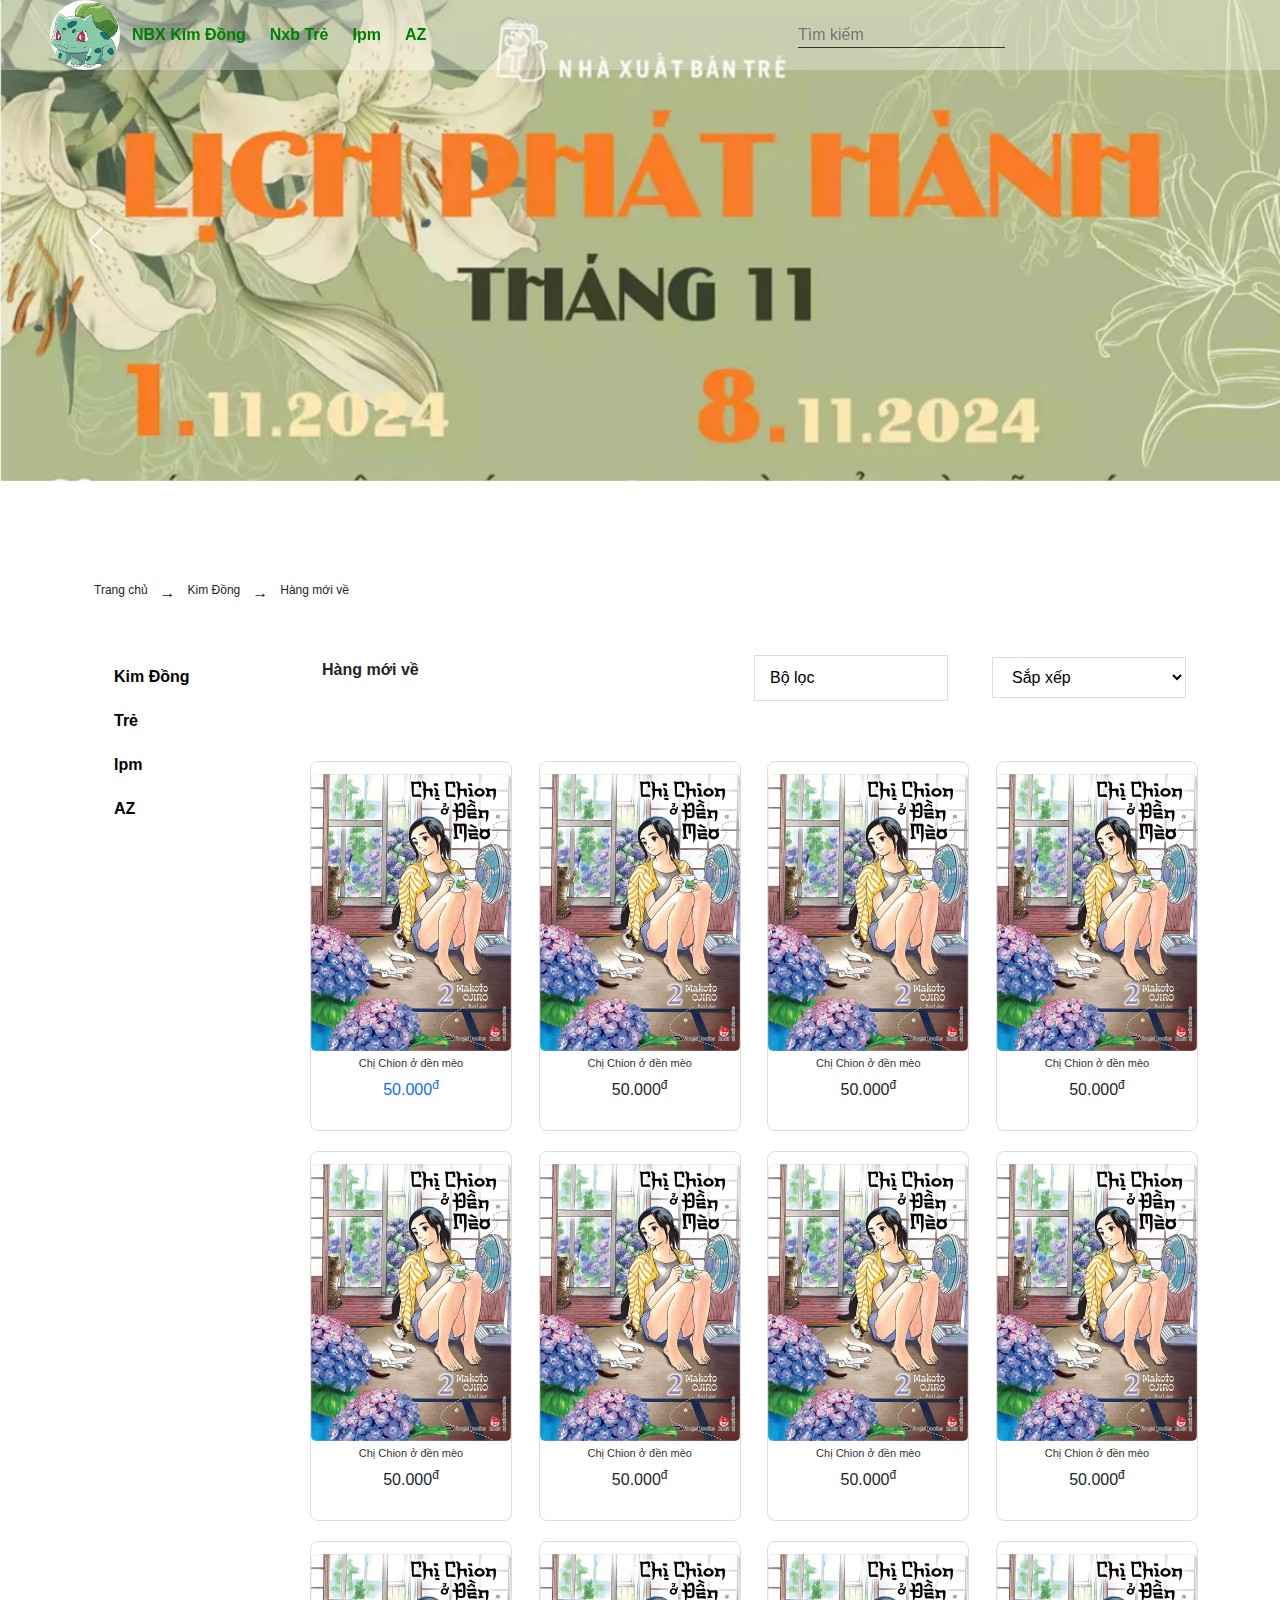
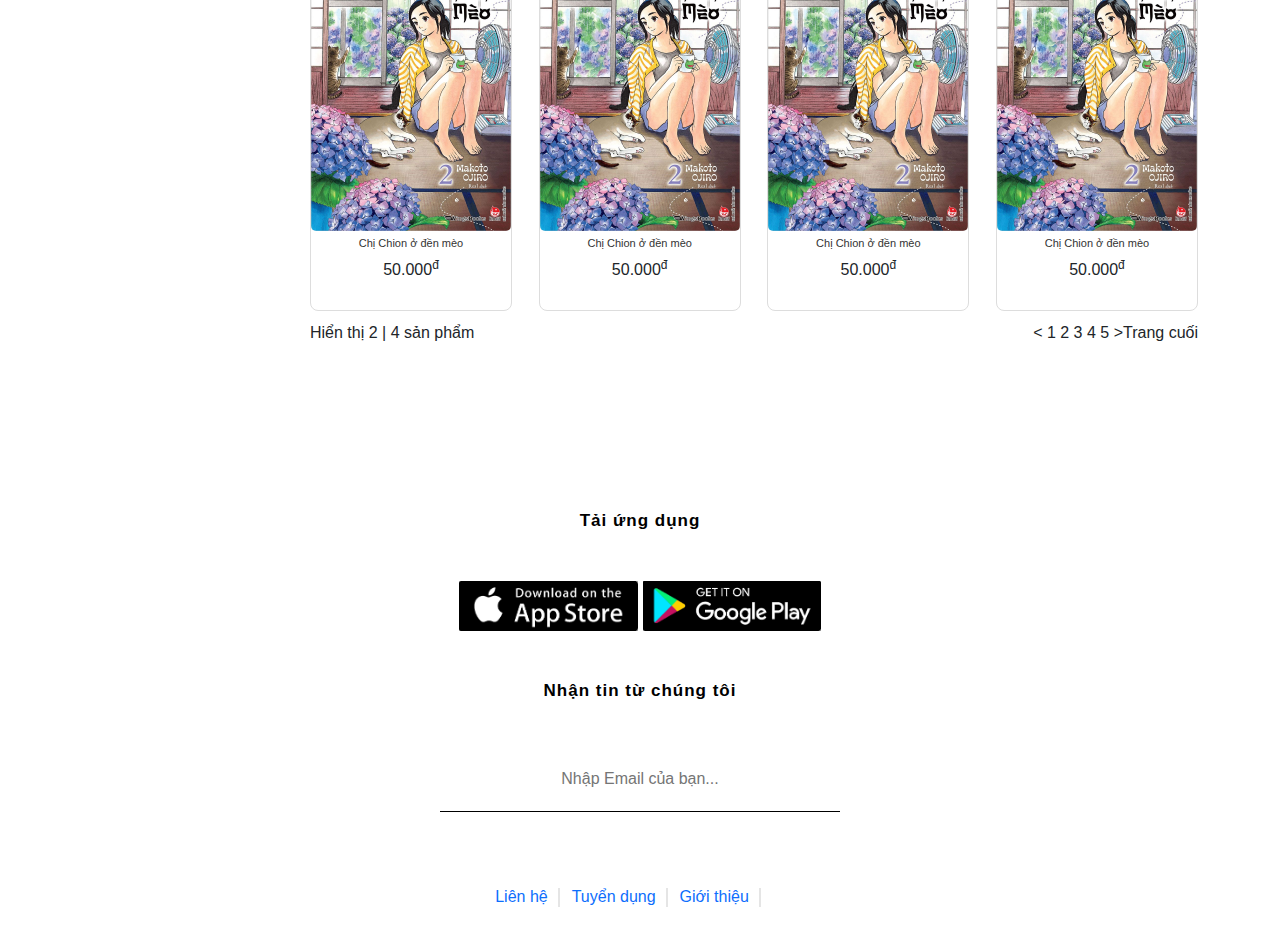
<file: index.html>
<!DOCTYPE html>
<html lang="en">
<head>
    <meta charset="UTF-8">
    <meta name="viewport" content="width=device-width, initial-scale=1.0">
    <title>Trang chủ</title>
    <link rel="stylesheet" href="/css/bootstrap.min.css">
    <link rel="stylesheet" href="/style.css">
    <link rel="stylesheet" href="https://cdnjs.cloudflare.com/ajax/libs/font-awesome/6.6.0/css/all.min.css" integrity="sha512-Kc323vGBEqzTmouAECnVceyQqyqdsSiqLQISBL29aUW4U/M7pSPA/gEUZQqv1cwx4OnYxTxve5UMg5GT6L4JJg==" crossorigin="anonymous" referrerpolicy="no-referrer" />
</head>
<body>
    <!-- Menu -->
    <header>
        <div class="logo">
            <a href="index.html"><img src="/picture/logo.jpg"></a>
        </div>
        <div class="menu">
            <li><a href="#">NBX Kim Đồng</a>
                <ul class="sub-menu">
                    <li><a href="#">Truyện mới về</a></li>
                    <li><a href="#">Truyện hot</a> </li>
                    <li><a href="#">Truyện giảm giá</a></li>
                </ul>
            </li>
            <li><a href="#">Nxb Trẻ</a>
                <ul class="sub-menu">
                    <li><a href="#">Truyện mới về</a></li>
                    <li><a href="#">Truyện hot</a> </li>
                    <li><a href="#">Truyện giảm giá</a></li>
                </ul>
            </li>
            <li><a href="#">Ipm</a>
                <ul class="sub-menu">
                    <li><a href="#">Truyện mới về</a></li>
                    <li><a href="#">Truyện hot</a> </li>
                    <li><a href="#">Truyện giảm giá</a></li>
                </ul>
            </li>
            <li><a href="#">AZ</a>
                <ul class="sub-menu">
                    <li><a href="#">Truyện mới về</a></li>
                    <li><a href="#">Truyện hot</a> </li>
                    <li><a href="#">Truyện giảm giá</a></li>
                </ul>
            </li>
        </div>
        <div class="orther">
            <li><input placeholder="Tìm kiếm" type="text"></li>
            <li><div class="fs-3"><i class="fa-solid fa-magnifying-glass"></i></div></li>
            <li><div class="fs-3"><i class="fa-solid fa-user"></i></div></li>
            <a href="/cart.html"><li><div class="fs-3"><i class="fa-solid fa-bag-shopping"></i></div></li></a>
        </div>
    </header>
 <!-- end menu -->
 <!-- slide -->
 <div id="carouselExampleRide" class="carousel slide" data-bs-ride="carousel">
    <div class="carousel-inner">
        <div class="carousel-item active">
            <a href="#"><img src="/picture/slide/slide1.png" class="d-block w-100" alt="..."></a>
        </div>
        <div class="carousel-item">
            <img src="/picture/slide/slide2.png"class="d-block w-100" alt="...">
        </div>
        <div class="carousel-item">
            <img src="/picture/slide/slide3.png" class="d-block w-100" alt="...">
        </div>
        <div class="carousel-item">
            <img src="/picture/slide/slide4.png" class="d-block w-100" alt="...">
        </div>
    </div>
    <button class="carousel-control-prev" type="button" data-bs-target="#carouselExampleRide" data-bs-slide="prev">
        <span class="carousel-control-prev-icon" aria-hidden="true"></span>
        <span class="visually-hidden">Previous</span>
    </button>
    <button class="carousel-control-next" type="button" data-bs-target="#carouselExampleRide" data-bs-slide="next">
        <span class="carousel-control-next-icon" aria-hidden="true"></span>
        <span class="visually-hidden">Next</span>
    </button>
</div>
 <!-- end slide -->
 <!-- cartegory -->
 <section class="cartegory">
    <div class="container">
        <div class="cartegory-top">
            <p>Trang chủ</p> <span>&#8594;</span> <P>Kim Đồng</P> <span>&#8594;</span> <p>Hàng mới về</p>
        </div>
    </div>
    <div class="container">
        <div class="row">
            <!-- danh sách tùy chọn -->
            <div class="cartegory-left">
                <ul>
                    <li class="cartegory-left-li"><a href="#">Kim Đồng</a>
                        
                    </li>
                    <li class="cartegory-left-li"><a href="#">Trẻ</a>
                        
                    </li>
                    <li class="cartegory-left-li"><a href="#">Ipm</a>
                        
                    </li>
                    <li class="cartegory-left-li "><a href="/NXB/AZ.php">AZ</a>
                        
                    </li>
                </ul>
            </div>
             <!-- danh sách sản phẩm -->
            <div class="cartegory-right">
                <div class="cartegory-right-top">
                    <div class="cartegory-right-top-item">
                        <p>Hàng mới về</p>
                    </div>
                    <div class="cartegory-right-top-item">
                        <button><span>Bộ lọc</span><i class="fa-solid fa-sort-down"></i></button>
                    </div>
                    <div class="cartegory-right-top-item">
                        <select name="" id="">
                            <option value="">Sắp xếp</option>
                            <option value="">Giá cao đến thấp</option>
                            <option value="">Giá thấp đến cao</option>
                        </select>
                    </div>
                </div>
                <div class="category-right-content">
                    <div class="category-right-content-item">
                        <a href="/product.html">
                            <img src="/picture/sanpham/chion2.jpg" alt="">
                            <h1>Chị Chion ở đền mèo</h1>
                            <p>50.000<sup>đ</sup></p>
                        </a>
                    </div>
                    <div class="category-right-content-item">
                        <img src="/picture/sanpham/chion2.jpg" alt="">
                        <h1>Chị Chion ở đền mèo</h1>
                        <p>50.000<sup>đ</sup></p>
                    </div>
                    <div class="category-right-content-item">
                        <img src="/picture/sanpham/chion2.jpg" alt="">
                        <h1>Chị Chion ở đền mèo</h1>
                        <p>50.000<sup>đ</sup></p>
                    </div>
                    <div class="category-right-content-item">
                        <img src="/picture/sanpham/chion2.jpg" alt="">
                        <h1>Chị Chion ở đền mèo</h1>
                        <p>50.000<sup>đ</sup></p>
                    </div>
                    <div class="category-right-content-item">
                        <img src="/picture/sanpham/chion2.jpg" alt="">
                        <h1>Chị Chion ở đền mèo</h1>
                        <p>50.000<sup>đ</sup></p>
                    </div>
                    <div class="category-right-content-item">
                        <img src="/picture/sanpham/chion2.jpg" alt="">
                        <h1>Chị Chion ở đền mèo</h1>
                        <p>50.000<sup>đ</sup></p>
                    </div>
                    <div class="category-right-content-item">
                        <img src="/picture/sanpham/chion2.jpg" alt="">
                        <h1>Chị Chion ở đền mèo</h1>
                        <p>50.000<sup>đ</sup></p>
                    </div>
                    <div class="category-right-content-item">
                        <img src="/picture/sanpham/chion2.jpg" alt="">
                        <h1>Chị Chion ở đền mèo</h1>
                        <p>50.000<sup>đ</sup></p>
                    </div>
                    <div class="category-right-content-item">
                        <img src="/picture/sanpham/chion2.jpg" alt="">
                        <h1>Chị Chion ở đền mèo</h1>
                        <p>50.000<sup>đ</sup></p>
                    </div>
                    <div class="category-right-content-item">
                        <img src="/picture/sanpham/chion2.jpg" alt="">
                        <h1>Chị Chion ở đền mèo</h1>
                        <p>50.000<sup>đ</sup></p>
                    </div>
                    <div class="category-right-content-item">
                        <img src="/picture/sanpham/chion2.jpg" alt="">
                        <h1>Chị Chion ở đền mèo</h1>
                        <p>50.000<sup>đ</sup></p>
                    </div>
                    <div class="category-right-content-item">
                        <img src="/picture/sanpham/chion2.jpg" alt="">
                        <h1>Chị Chion ở đền mèo</h1>
                        <p>50.000<sup>đ</sup></p>
                    </div>
                    <!-- Thêm các sản phẩm khác tại đây -->
                </div>

                <div class="category-right-bottom">
                    <div class="category-right-bottom-items" style="flex: 2;margin-top: 10px;">
                        <p>Hiển thị 2 <span>|</span> 4 sản phẩm</p>
                    </div>
                    <div class="category-right-bottom-items" style="margin-top: 10px;">
                        <p><span>&#60;</span> 1 2 3 4 5 <span>&#62;</span>Trang cuối</p>
                    </div>
                </div>
            </div>
        </div>
    </div>
 </section>
 <!-- end cartegory -->
 <!-- app-container -->
   <section class="app-container">
    <p>Tải ứng dụng</p>
    <div class="app-google">
        <img src="/picture/app/appstore.png">
        <img src="/picture/app/ggplay.png">
    </div>
    <p>Nhận tin từ chúng tôi</p>
    <input type="text" placeholder="Nhập Email của bạn...">
   </section>
 <!-- end app-container -->
 <!-- footer -->
  <div class="footer-top">
        <li><a href="">Liên hệ</a></li>
        <li><a href="">Tuyển dụng</a></li>
        <li><a href="">Giới thiệu</a></li>
        <li>
            <a href=""><i class="fa-brands fa-facebook"></i></a>
            <a href=""><i class="fa-brands fa-youtube"></i></a>
            <a href=""><i class="fa-brands fa-x-twitter"></i></a>
        </li>
  </div>
 <!-- end footer -->

    <script src="/js/bootstrap.bundle.min.js"></script>
    <script src="/main.js"></script>
</body>
<script>
    const header = document.querySelector("header")
    window.addEventListener("scroll",function(){
        x = window.pageYOffset
        if(x>0){
            header.classList.add("sticky")
        }
        else{
            header.classList.remove("sticky")
        }
    })
</script>
</html>
</file>
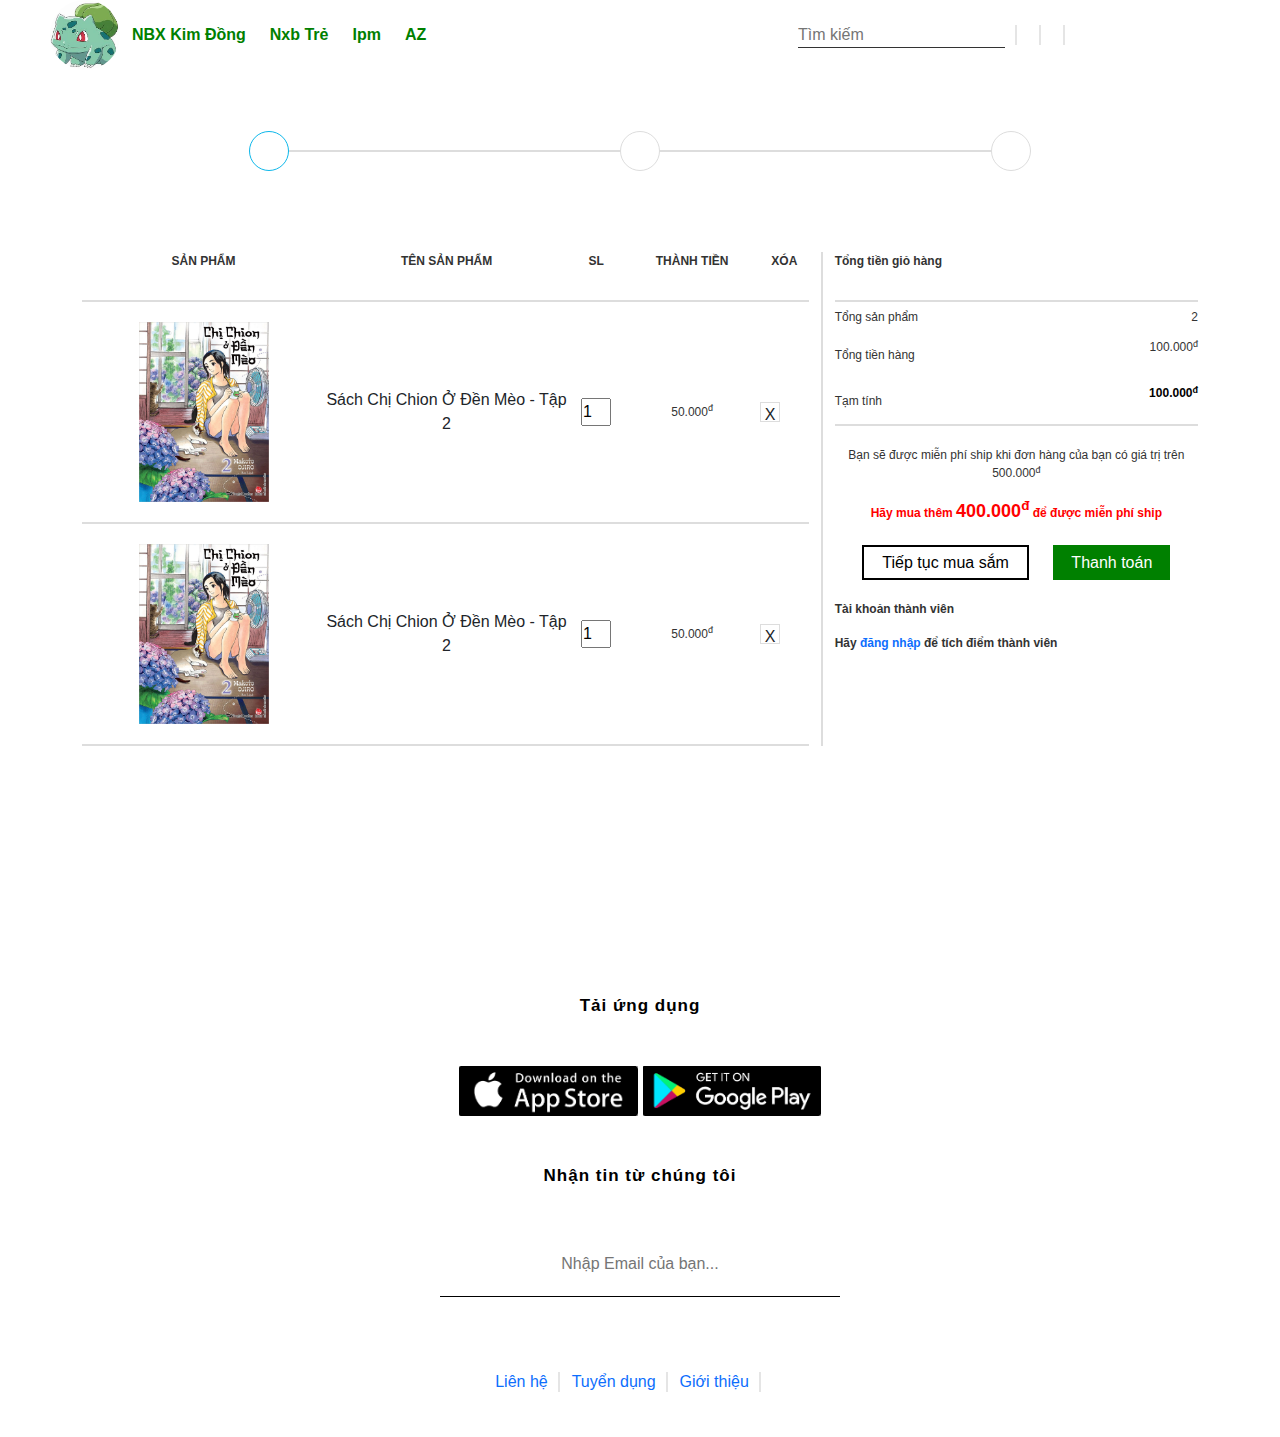
<file: cart.html>
<!DOCTYPE html>
<html lang="en">
<head>
    <meta charset="UTF-8">
    <meta name="viewport" content="width=device-width, initial-scale=1.0">
    <title>Giỏ hàng</title>
    <link rel="stylesheet" href="/css/bootstrap.min.css">
    <link rel="stylesheet" href="/style.css">
    <link rel="stylesheet" href="https://cdnjs.cloudflare.com/ajax/libs/font-awesome/6.6.0/css/all.min.css" integrity="sha512-Kc323vGBEqzTmouAECnVceyQqyqdsSiqLQISBL29aUW4U/M7pSPA/gEUZQqv1cwx4OnYxTxve5UMg5GT6L4JJg==" crossorigin="anonymous" referrerpolicy="no-referrer" />
</head>
<body>
    <!-- Menu -->
    <header>
        <div class="logo">
            <a href="index.html"><img src="/picture/logo.jpg"></a>
        </div>
        <div class="menu">
            <li><a href="#">NBX Kim Đồng</a>
                <ul class="sub-menu">
                    <li><a href="#">Truyện mới về</a></li>
                    <li><a href="#">Truyện hot</a> </li>
                    <li><a href="#">Truyện giảm giá</a></li>
                </ul>
            </li>
            <li><a href="#">Nxb Trẻ</a>
                <ul class="sub-menu">
                    <li><a href="#">Truyện mới về</a></li>
                    <li><a href="#">Truyện hot</a> </li>
                    <li><a href="#">Truyện giảm giá</a></li>
                </ul>
            </li>
            <li><a href="#">Ipm</a>
                <ul class="sub-menu">
                    <li><a href="#">Truyện mới về</a></li>
                    <li><a href="#">Truyện hot</a> </li>
                    <li><a href="#">Truyện giảm giá</a></li>
                </ul>
            </li>
            <li><a href="#">AZ</a>
                <ul class="sub-menu">
                    <li><a href="#">Truyện mới về</a></li>
                    <li><a href="#">Truyện hot</a> </li>
                    <li><a href="#">Truyện giảm giá</a></li>
                </ul>
            </li>
        </div>
        <div class="orther">
            <li><input placeholder="Tìm kiếm" type="text"></li>
            <li><div class="fs-3"><i class="fa-solid fa-magnifying-glass"></i></div></li>
            <li><div class="fs-3"><i class="fa-solid fa-user"></i></div></li>
            <a href="/cart.html"><li><div class="fs-3"><i class="fa-solid fa-bag-shopping"></i></div></li></a>
        </div>
    </header>
 <!-- end menu -->
  <!-- cart -->
   <section class="cart">
    <div class="container">
        <div class="cart-top-wrap">
            <div class="cart-top">
                <div class="cart-top-cart cart-top-item">
                    <i class="fa-solid fa-cart-shopping"></i>
                </div>
                <div class="cart-top-address cart-top-item">
                    <i class="fa-solid fa-location-dot"></i>
                </div>
                <div class="cart-top-payment cart-top-item">
                    <i class="fa-solid fa-money-check"></i>
                </div>
            </div>
        </div>
    </div>
    <div class="container">
        <div class="cart-content">
            <div class="cart-content-left">
                <table>
                    <tr>
                        <th>Sản phẩm</th>
                        <th>Tên sản phẩm</th>
                        <th>SL</th>
                        <th>Thành tiền</th>
                        <th>Xóa</th>
                    </tr>
                    <tr>
                        <td><img src="/picture/sanpham/chion2.jpg"></td>
                        <td>Sách Chị Chion Ở Đền Mèo - Tập 2</td>
                        <td><input type="number" value="1" min="1"></td>
                        <td><p style="margin-top: 15px;">50.000<sup>đ</sup></p></td>
                        <td><span>X</span></td>
                    </tr>
                    <tr>
                        <td><img src="/picture/sanpham/chion2.jpg"></td>
                        <td>Sách Chị Chion Ở Đền Mèo - Tập 2</td>
                        <td><input type="number" value="1" min="1"></td>
                        <td><p style="margin-top: 15px;">50.000<sup>đ</sup></p></td>
                        <td><span>X</span></td>
                    </tr>
                </table>
            </div>
            <div class="cart-content-right">
                <table>
                    <tr>
                        <th  colspan="2">Tổng tiền giỏ hàng</th>
                    </tr>
                    <tr>
                        <td>Tổng sản phẩm</td>
                        <td>2</td>
                    </tr>
                    <tr>
                        <td>Tổng tiền hàng</td>
                        <td><p>100.000<sup>đ</sup></p></td>
                    </tr>
                    <tr>
                        <td>Tạm tính</td>
                        <td><p style="color: black; font-weight: bold;">100.000<sup>đ</sup></p></td>
                    </tr>
                </table>
                <div class="cart-content-right-text">
                    <p>Bạn sẽ được miễn phí ship khi đơn hàng của bạn có giá trị trên 500.000<sup>đ</sup></p>
                    <p style="color: red; font-weight: bold;">Hãy mua thêm <span style="font-size: 18px;">400.000<sup>đ</sup></span> để được miễn phí ship</p>
                </div>
                <div class="cart-content-right-button">
                    <button>Tiếp tục mua sắm</button>
                    <button>Thanh toán</button>
                </div>
                <div class="cart-content-right-dangnhap">
                    <p>Tài khoản thành viên</p>
                    <p>Hãy <a href="">đăng nhập</a> để tích điểm thành viên</p>
                </div>
            </div>
        </div>
    </div>
   </section>
   <!--end cart  -->
  <!-- app-container -->
  <section class="app-container">
    <p>Tải ứng dụng</p>
    <div class="app-google">
        <img src="/picture/app/appstore.png">
        <img src="/picture/app/ggplay.png">
    </div>
    <p>Nhận tin từ chúng tôi</p>
    <input type="text" placeholder="Nhập Email của bạn...">
   </section>
 <!-- end app-container -->
 <!-- footer -->
  <div class="footer-top">
        <li><a href="">Liên hệ</a></li>
        <li><a href="">Tuyển dụng</a></li>
        <li><a href="">Giới thiệu</a></li>
        <li>
            <a href=""><i class="fa-brands fa-facebook"></i></a>
            <a href=""><i class="fa-brands fa-youtube"></i></a>
            <a href=""><i class="fa-brands fa-x-twitter"></i></a>
        </li>
  </div>
 <!-- end footer -->

    <script src="/js/bootstrap.bundle.min.js"></script>
    <script src="/main.js"></script>
</body>
<script>
    const header = document.querySelector("header")
    window.addEventListener("scroll",function(){
        x = window.pageYOffset
        if(x>0){
            header.classList.add("sticky")
        }
        else{
            header.classList.remove("sticky")
        }
    })
</script>
</html>
</file>
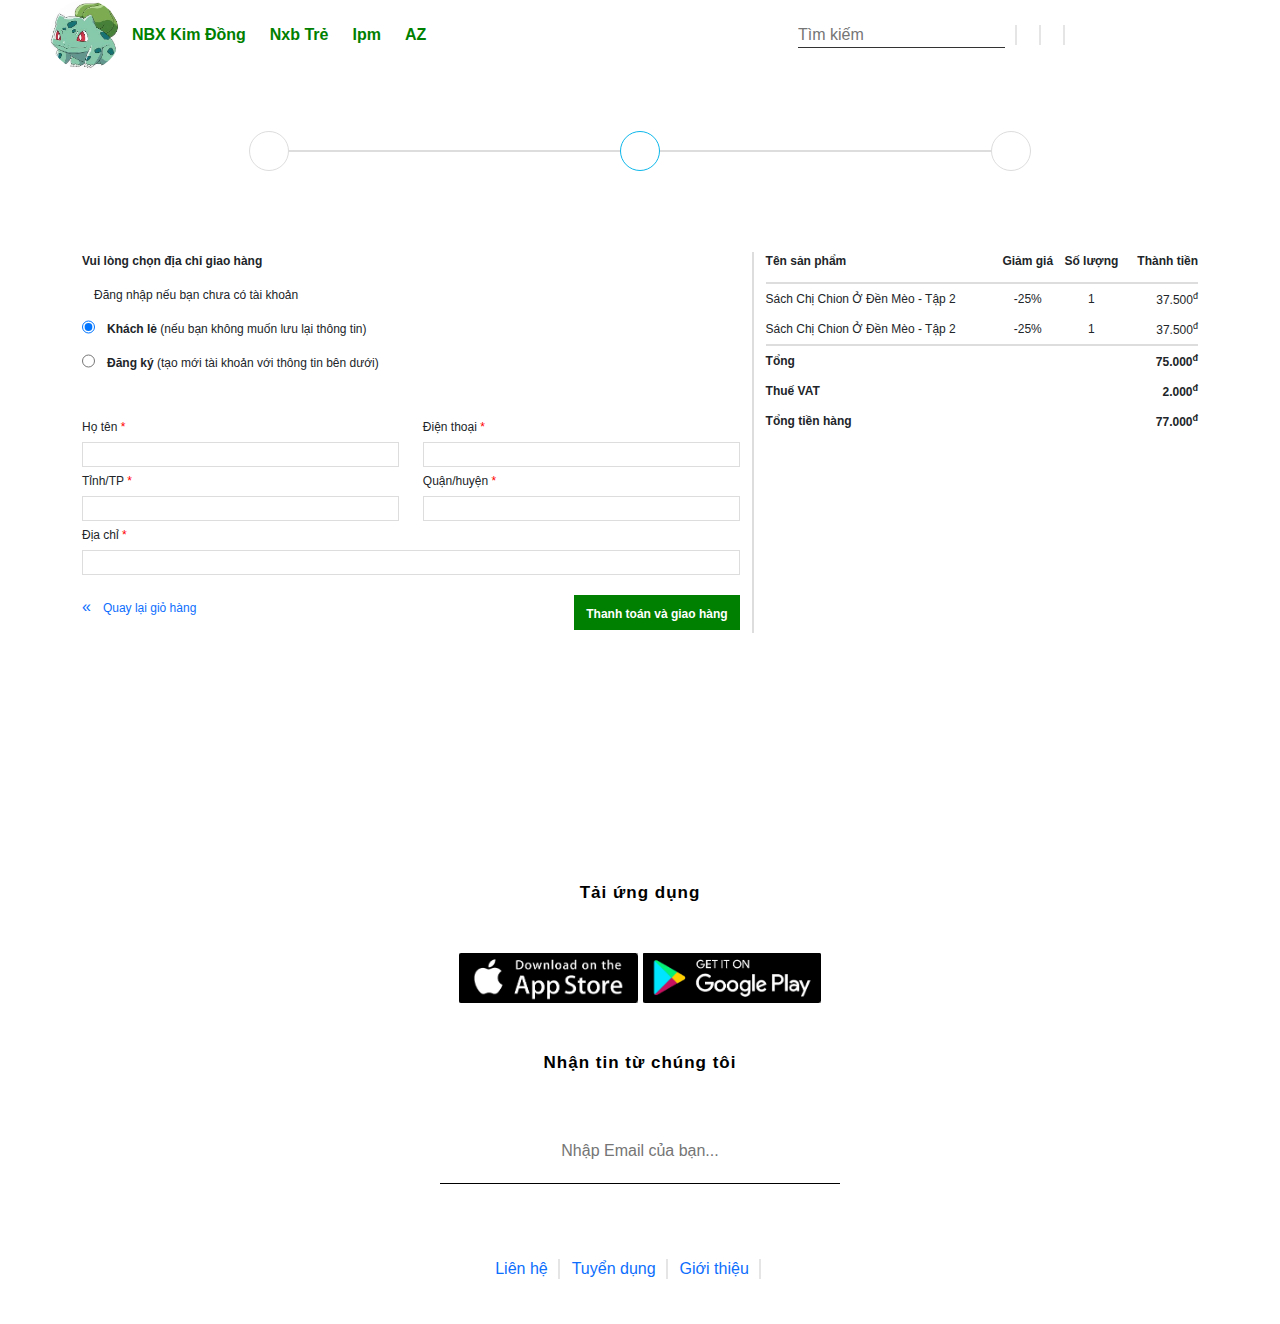
<file: delivery.html>
<!DOCTYPE html>
<html lang="en">
<head>
    <meta charset="UTF-8">
    <meta name="viewport" content="width=device-width, initial-scale=1.0">
    <title>Thông tin khách hàng</title>
    <link rel="stylesheet" href="/css/bootstrap.min.css">
    <link rel="stylesheet" href="/style.css">
    <link rel="stylesheet" href="https://cdnjs.cloudflare.com/ajax/libs/font-awesome/6.6.0/css/all.min.css" integrity="sha512-Kc323vGBEqzTmouAECnVceyQqyqdsSiqLQISBL29aUW4U/M7pSPA/gEUZQqv1cwx4OnYxTxve5UMg5GT6L4JJg==" crossorigin="anonymous" referrerpolicy="no-referrer" />
</head>
<body>
    <!-- Menu -->
    <header>
        <div class="logo">
            <a href="index.html"><img src="/picture/logo.jpg"></a>
        </div>
        <div class="menu">
            <li><a href="#">NBX Kim Đồng</a>
                <ul class="sub-menu">
                    <li><a href="#">Truyện mới về</a></li>
                    <li><a href="#">Truyện hot</a> </li>
                    <li><a href="#">Truyện giảm giá</a></li>
                </ul>
            </li>
            <li><a href="#">Nxb Trẻ</a>
                <ul class="sub-menu">
                    <li><a href="#">Truyện mới về</a></li>
                    <li><a href="#">Truyện hot</a> </li>
                    <li><a href="#">Truyện giảm giá</a></li>
                </ul>
            </li>
            <li><a href="#">Ipm</a>
                <ul class="sub-menu">
                    <li><a href="#">Truyện mới về</a></li>
                    <li><a href="#">Truyện hot</a> </li>
                    <li><a href="#">Truyện giảm giá</a></li>
                </ul>
            </li>
            <li><a href="#">AZ</a>
                <ul class="sub-menu">
                    <li><a href="#">Truyện mới về</a></li>
                    <li><a href="#">Truyện hot</a> </li>
                    <li><a href="#">Truyện giảm giá</a></li>
                </ul>
            </li>
        </div>
        <div class="orther">
            <li><input placeholder="Tìm kiếm" type="text"></li>
            <li><div class="fs-3"><i class="fa-solid fa-magnifying-glass"></i></div></li>
            <li><div class="fs-3"><i class="fa-solid fa-user"></i></div></li>
            <a href="/cart.html"><li><div class="fs-3"><i class="fa-solid fa-bag-shopping"></i></div></li></a>
        </div>
    </header>
 <!-- end menu -->
 <!-- Delivery -->
  <section class="delivery">
    <div class="container" >
        <div class="delivery-top-wrap">
            <div class="delivery-top">
                <div class="delivery-top-cart delivery-top-item">
                    <i class="fa-solid fa-cart-shopping"></i>
                </div>
                <div class="delivery-top-address delivery-top-item">
                    <i class="fa-solid fa-location-dot"></i>
                </div>
                <div class="delivery-top-payment delivery-top-item">
                    <i class="fa-solid fa-money-check"></i>
                </div>
            </div>
        </div>
    </div>
    <div class="container">
        <div class="delivery-content">
            <div class="delivery-content-left">
                <p>Vui lòng chọn địa chỉ giao hàng</p>
                <div class="delivery-content-left-dangnhap">
                    <i class="fa-solid fa-arrow-right-to-bracket"></i>
                    <p>Đăng nhập nếu bạn chưa có tài khoản</p>
                </div>
                <div class="delivery-content-left-khachle">
                    <input style="margin-bottom: 20px; " checked name="loaikhach" type="radio">
                    <p><span style="font-weight: bold;">Khách lẻ</span> (nếu bạn không muốn lưu lại thông tin) </p>
                </div>
                <div class="delivery-content-left-dangky">
                    <input style="margin-bottom: 20px;" name="loaikhach" type="radio">
                    <p><span style="font-weight: bold;">Đăng ký</span> (tạo mới tài khoản với thông tin bên dưới) </p>
                </div>
                <div class="delivery-content-left-input-top">
                    <div class="delivery-content-left-input-top-item">
                        <label for="">Họ tên <span style="color: red;">*</span></label>
                        <input type="text">
                    </div>
                    <div class="delivery-content-left-input-top-item">
                        <label for="">Điện thoại <span style="color: red;">*</span></label>
                        <input type="text">
                    </div>
                    <div class="delivery-content-left-input-top-item">
                        <label for="">Tỉnh/TP <span style="color: red;">*</span></label>
                        <input type="text">
                    </div>
                    <div class="delivery-content-left-input-top-item">
                        <label for="">Quận/huyện <span style="color: red;">*</span></label>
                        <input type="text">
                    </div>
                </div>                
                <div class="delivery-content-left-input-bottom">
                    <label for="">Địa chỉ <span style="color: red;">*</span></label>
                    <input type="text">
                </div>
                <div class="delivery-content-left-button">
                    <a href="cart.html"><span>&#171;</span><p>Quay lại giỏ hàng</p></a>
                    <button><p style="font-weight: bold;">Thanh toán và giao hàng</p></button>
                </div>
            </div>
            <div class="delivery-content-right">
                <table>
                    <tr>
                        <th>Tên sản phẩm</th>
                        <th>Giảm giá</th>
                        <th>Số lượng</th>
                        <th>Thành tiền</th>
                    </tr>
                    <tr>
                        <td>Sách Chị Chion Ở Đền Mèo - Tập 2</td>
                        <td>-25%</td>
                        <td>1</td>
                        <td><p>37.500<sup>đ</sup></p></td>
                    </tr>
                    <tr>
                        <td>Sách Chị Chion Ở Đền Mèo - Tập 2</td>
                        <td>-25%</td>
                        <td>1</td>
                        <td><p>37.500<sup>đ</sup></p></td>
                    </tr>
                    <tr>
                        <td style="font-weight: bold;" colspan="3">Tổng</td>
                        <td style="font-weight: bold;"><p>75.000<sup>đ</sup></p></td>
                    </tr>
                    <tr>
                        <td style="font-weight: bold;" colspan="3">Thuế VAT</td>
                        <td style="font-weight: bold;"><p>2.000<sup>đ</sup></p></td>
                    </tr>
                    <tr>
                        <td style="font-weight: bold;" colspan="3">Tổng tiền hàng</td>
                        <td style="font-weight: bold;"><p>77.000<sup>đ</sup></p></td>
                    </tr>
                </table>
            </div>
        </div>
    </div>
  </section>
 <!-- end delivery -->
 <!-- app-container -->
 <section class="app-container">
    <p>Tải ứng dụng</p>
    <div class="app-google">
        <img src="/picture/app/appstore.png">
        <img src="/picture/app/ggplay.png">
    </div>
    <p>Nhận tin từ chúng tôi</p>
    <input type="text" placeholder="Nhập Email của bạn...">
   </section>
 <!-- end app-container -->
 <!-- footer -->
  <div class="footer-top">
        <li><a href="">Liên hệ</a></li>
        <li><a href="">Tuyển dụng</a></li>
        <li><a href="">Giới thiệu</a></li>
        <li>
            <a href=""><i class="fa-brands fa-facebook"></i></a>
            <a href=""><i class="fa-brands fa-youtube"></i></a>
            <a href=""><i class="fa-brands fa-x-twitter"></i></a>
        </li>
  </div>
 <!-- end footer -->

    <script src="/js/bootstrap.bundle.min.js"></script>
    <script src="/main.js"></script>
</body>
<script>
    const header = document.querySelector("header")
    window.addEventListener("scroll",function(){
        x = window.pageYOffset
        if(x>0){
            header.classList.add("sticky")
        }
        else{
            header.classList.remove("sticky")
        }
    })
</script>
</html>
</file>
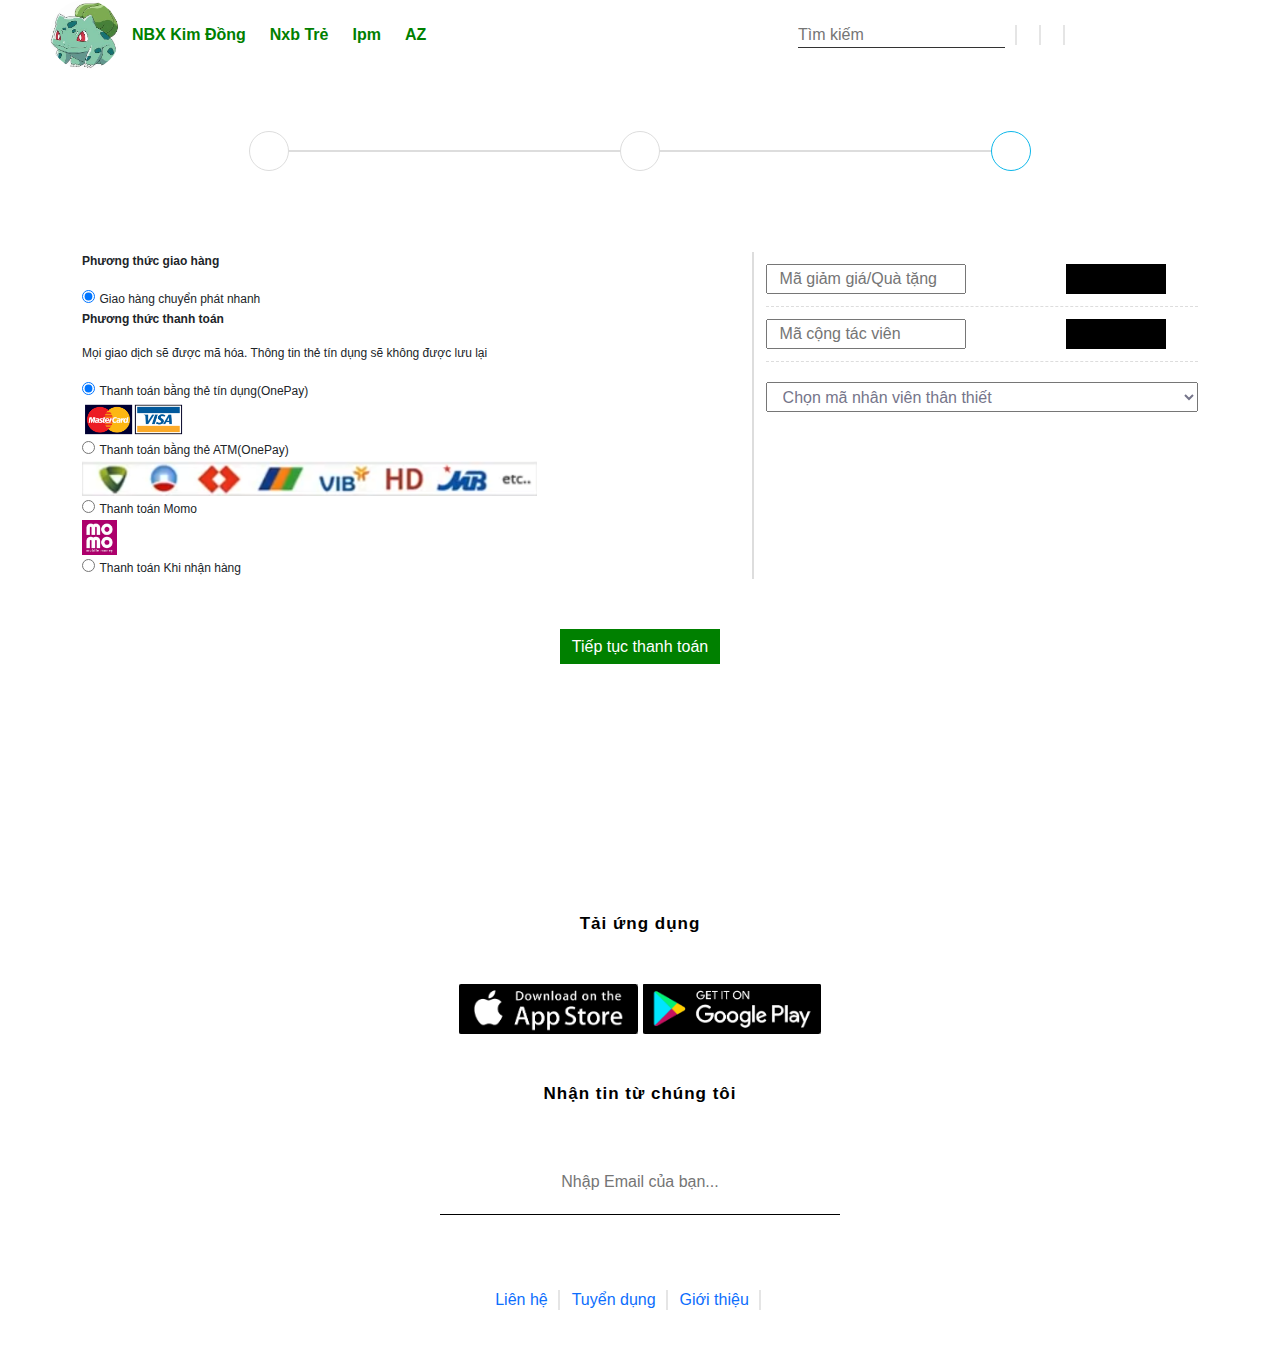
<file: payment.html>
<!DOCTYPE html>
<html lang="en">
<head>
    <meta charset="UTF-8">
    <meta name="viewport" content="width=device-width, initial-scale=1.0">
    <title>Thanh toán</title>
    <link rel="stylesheet" href="/css/bootstrap.min.css">
    <link rel="stylesheet" href="/style.css">
    <link rel="stylesheet" href="https://cdnjs.cloudflare.com/ajax/libs/font-awesome/6.6.0/css/all.min.css" integrity="sha512-Kc323vGBEqzTmouAECnVceyQqyqdsSiqLQISBL29aUW4U/M7pSPA/gEUZQqv1cwx4OnYxTxve5UMg5GT6L4JJg==" crossorigin="anonymous" referrerpolicy="no-referrer" />
</head>
<body>
    <!-- Menu -->
    <header>
        <div class="logo">
            <a href="index.html"><img src="/picture/logo.jpg"></a>
        </div>
        <div class="menu">
            <li><a href="#">NBX Kim Đồng</a>
                <ul class="sub-menu">
                    <li><a href="#">Truyện mới về</a></li>
                    <li><a href="#">Truyện hot</a> </li>
                    <li><a href="#">Truyện giảm giá</a></li>
                </ul>
            </li>
            <li><a href="#">Nxb Trẻ</a>
                <ul class="sub-menu">
                    <li><a href="#">Truyện mới về</a></li>
                    <li><a href="#">Truyện hot</a> </li>
                    <li><a href="#">Truyện giảm giá</a></li>
                </ul>
            </li>
            <li><a href="#">Ipm</a>
                <ul class="sub-menu">
                    <li><a href="#">Truyện mới về</a></li>
                    <li><a href="#">Truyện hot</a> </li>
                    <li><a href="#">Truyện giảm giá</a></li>
                </ul>
            </li>
            <li><a href="#">AZ</a>
                <ul class="sub-menu">
                    <li><a href="#">Truyện mới về</a></li>
                    <li><a href="#">Truyện hot</a> </li>
                    <li><a href="#">Truyện giảm giá</a></li>
                </ul>
            </li>
        </div>
        <div class="orther">
            <li><input placeholder="Tìm kiếm" type="text"></li>
            <li><div class="fs-3"><i class="fa-solid fa-magnifying-glass"></i></div></li>
            <li><div class="fs-3"><i class="fa-solid fa-user"></i></div></li>
            <a href="/cart.html"><li><div class="fs-3"><i class="fa-solid fa-bag-shopping"></i></div></li></a>
        </div>
    </header>
 <!-- end menu -->
 <!-- payment -->
  <section class="payment">
    <div class="container">
        <div class="payment-top-wrap">
            <div class="payment-top">
                <div class="payment-top-cart payment-top-item">
                    <i class="fa-solid fa-cart-shopping"></i>
                </div>
                <div class="payment-top-address payment-top-item">
                    <i class="fa-solid fa-location-dot"></i>
                </div>
                <div class="payment-top-payment payment-top-item">
                    <i class="fa-solid fa-money-check"></i>
                </div>
            </div>
        </div>
    </div>
    <div class="container">
        <div class="payment-content">
            <div class="payment-content-left">
                <div class="payment-content-left-method-delivery">
                    <p style="font-weight: bold;">Phương thức giao hàng</p>
                    <div class="payment-content-left-method-delivery-item">
                        <input checked type="radio">
                        <label for="">Giao hàng chuyển phát nhanh</label>
                    </div>
                </div>
                <div class="payment-content-left-method-payment">
                    <p style="font-weight: bold;">Phương thức thanh toán</p>
                    <p>Mọi giao dịch sẽ được mã hóa. Thông tin thẻ tín dụng sẽ không được lưu lại</p>
                    <div class="payment-content-left-method-payment-item">
                        <input checked name="method-payment" type="radio">
                        <label for="">Thanh toán bằng thẻ tín dụng(OnePay)</label>
                    </div>
                    <div class="payment-content-left-method-payment-item-img">
                        <img src="/picture/app/visa.png">
                    </div>
                    <div class="payment-content-left-method-payment-item">
                        <input name="method-payment" type="radio">
                        <label for="">Thanh toán bằng thẻ ATM(OnePay)</label>
                    </div>
                    <div class="payment-content-left-method-payment-item-img">
                        <img src="/picture/app/bank.png">
                    </div>
                    <div class="payment-content-left-method-payment-item">
                        <input name="method-payment" type="radio">
                        <label for="">Thanh toán Momo</label>
                    </div>
                    <div class="payment-content-left-method-payment-item-img">
                        <img src="/picture/app/momo.png">
                    </div>
                    <div class="payment-content-left-method-payment-item">
                        <input name="method-payment" type="radio">
                        <label for="">Thanh toán Khi nhận hàng</label>
                    </div>
                </div>
            </div>
            <div class="payment-content-right">
                <div class="payment-content-right-button">
                    <input type="text" placeholder="Mã giảm giá/Quà tặng">
                    <button><i class="fa-solid fa-check"></i></button>
                </div>
                <div class="payment-content-right-button">
                    <input type="text" placeholder="Mã cộng tác viên">
                    <button><i class="fa-solid fa-check"></i></button>
                </div>
                <div class="payment-content-right-mnv">
                    <select name="" id="">
                        <option value="">Chọn mã nhân viên thân thiết</option>
                        <option value="">D345</option>
                        <option value="">A122</option>
                        <option value="">S548</option>
                        <option value="">L908</option>
                    </select>
                </div>
            </div>
        </div>
        <div class="payment-content-right-payment">
            <button>Tiếp tục thanh toán</button>
        </div>
    </div>
  </section>
 <!-- end payment -->
 <!-- app-container -->
 <section class="app-container">
    <p>Tải ứng dụng</p>
    <div class="app-google">
        <img src="/picture/app/appstore.png">
        <img src="/picture/app/ggplay.png">
    </div>
    <p>Nhận tin từ chúng tôi</p>
    <input type="text" placeholder="Nhập Email của bạn...">
   </section>
 <!-- end app-container -->
 <!-- footer -->
  <div class="footer-top">
        <li><a href="">Liên hệ</a></li>
        <li><a href="">Tuyển dụng</a></li>
        <li><a href="">Giới thiệu</a></li>
        <li>
            <a href=""><i class="fa-brands fa-facebook"></i></a>
            <a href=""><i class="fa-brands fa-youtube"></i></a>
            <a href=""><i class="fa-brands fa-x-twitter"></i></a>
        </li>
  </div>
 <!-- end footer -->

    <script src="/js/bootstrap.bundle.min.js"></script>
    <script src="/main.js"></script>
</body>
<script>
    const header = document.querySelector("header")
    window.addEventListener("scroll",function(){
        x = window.pageYOffset
        if(x>0){
            header.classList.add("sticky")
        }
        else{
            header.classList.remove("sticky")
        }
    })
</script>
</html>
</file>
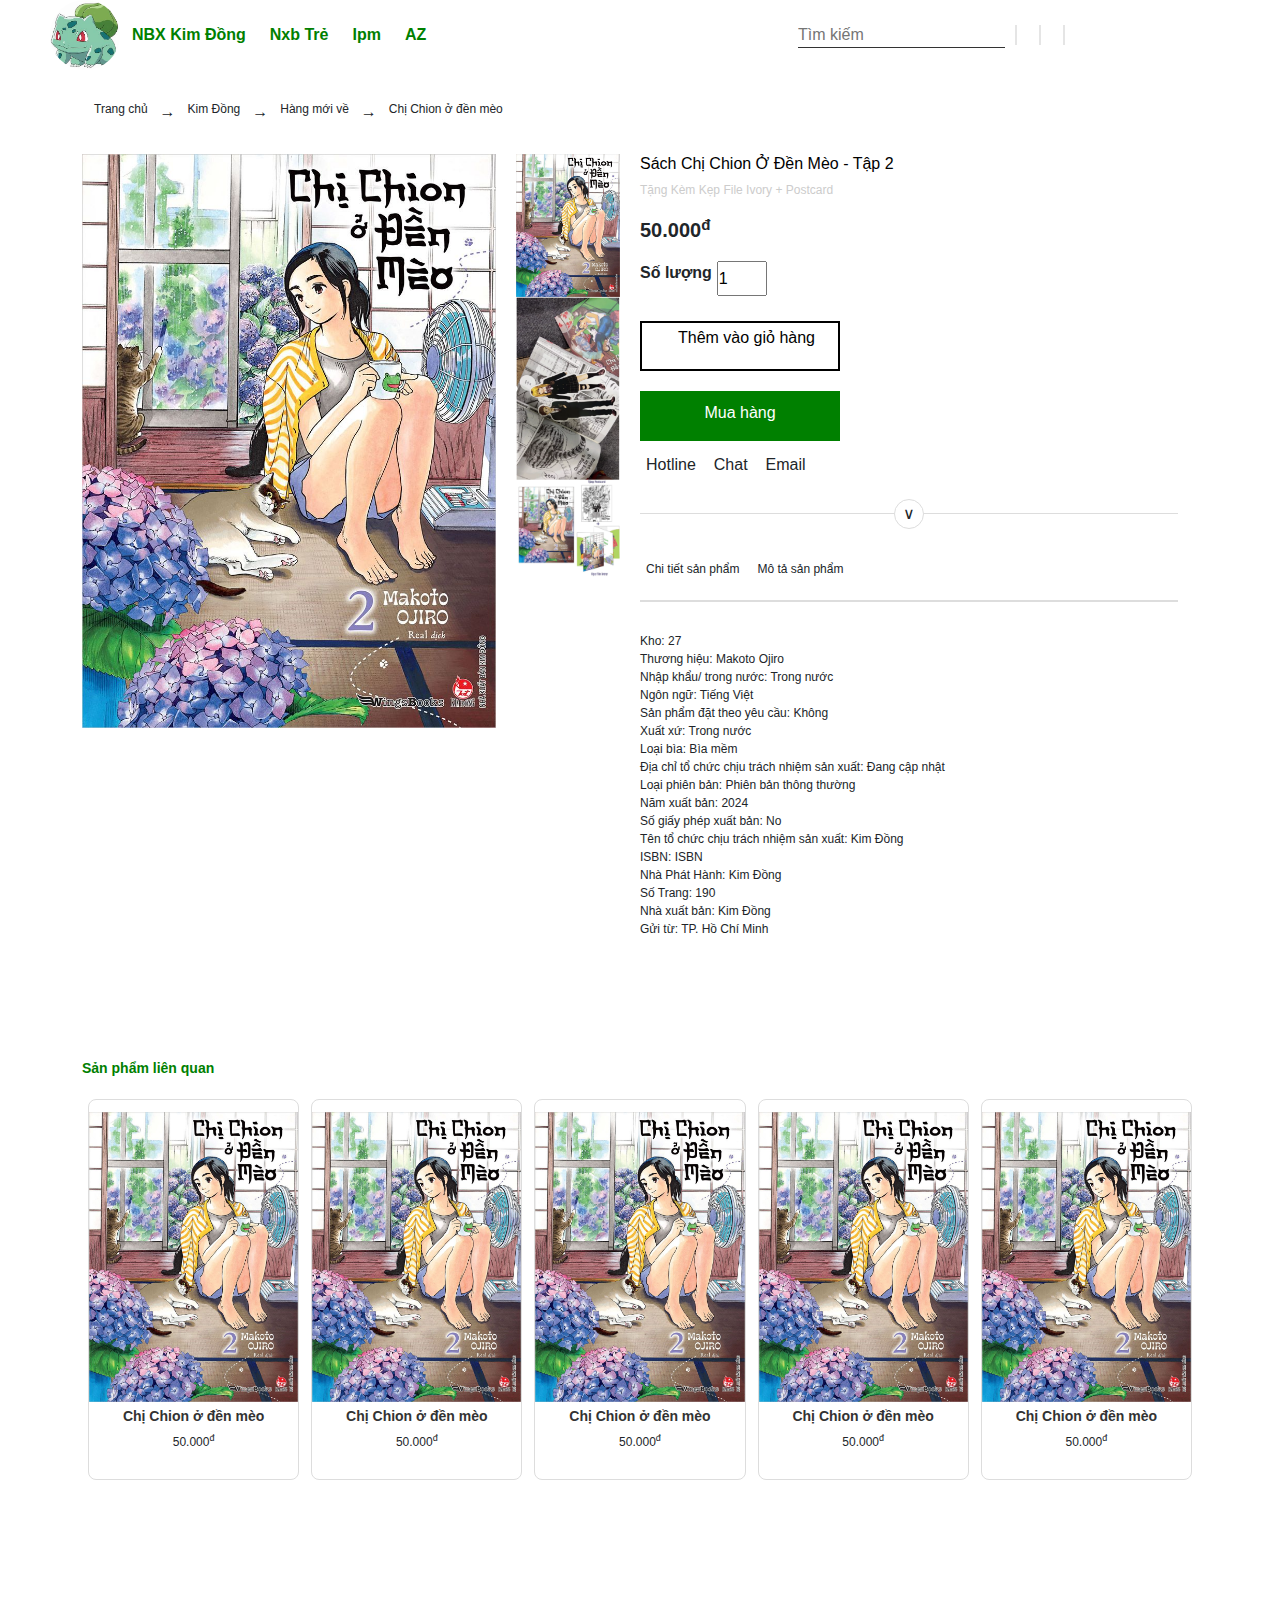
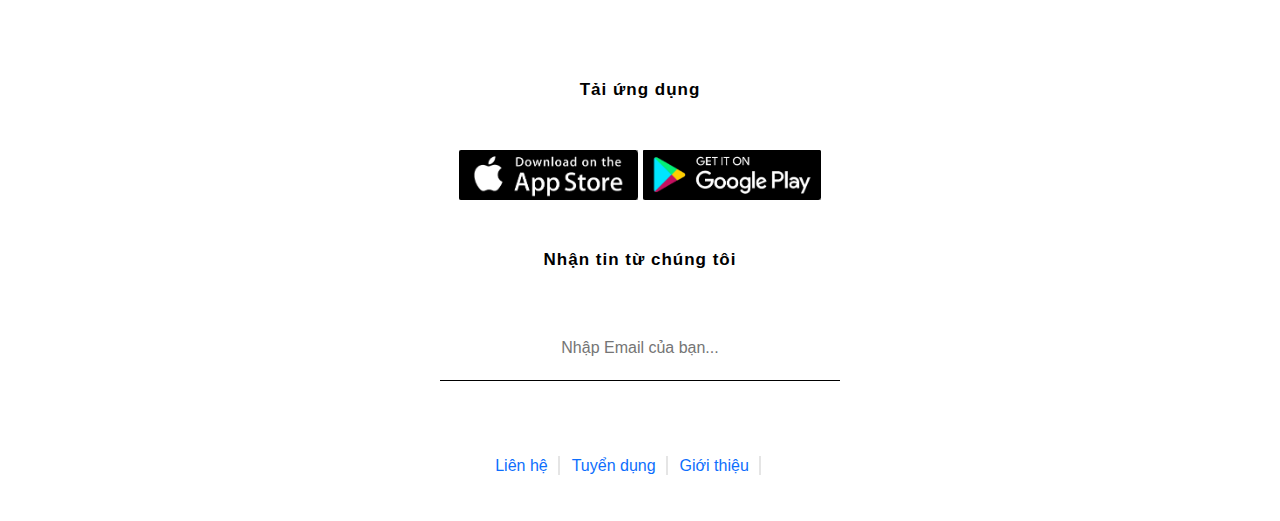
<file: product.html>
<!DOCTYPE html>
<html lang="en">
<head>
    <meta charset="UTF-8">
    <meta name="viewport" content="width=device-width, initial-scale=1.0">
    <title>Thông tin sản phẩm</title>
    <link rel="stylesheet" href="/css/bootstrap.min.css">
    <link rel="stylesheet" href="/style.css">
    <link rel="stylesheet" href="https://cdnjs.cloudflare.com/ajax/libs/font-awesome/6.6.0/css/all.min.css" integrity="sha512-Kc323vGBEqzTmouAECnVceyQqyqdsSiqLQISBL29aUW4U/M7pSPA/gEUZQqv1cwx4OnYxTxve5UMg5GT6L4JJg==" crossorigin="anonymous" referrerpolicy="no-referrer" />
</head>
<body>
    <!-- Menu -->
    <header>
        <div class="logo">
            <a href="index.html"><img src="/picture/logo.jpg"></a>
        </div>
        <div class="menu">
            <li><a href="#">NBX Kim Đồng</a>
                <ul class="sub-menu">
                    <li><a href="#">Truyện mới về</a></li>
                    <li><a href="#">Truyện hot</a> </li>
                    <li><a href="#">Truyện giảm giá</a></li>
                </ul>
            </li>
            <li><a href="#">Nxb Trẻ</a>
                <ul class="sub-menu">
                    <li><a href="#">Truyện mới về</a></li>
                    <li><a href="#">Truyện hot</a> </li>
                    <li><a href="#">Truyện giảm giá</a></li>
                </ul>
            </li>
            <li><a href="#">Ipm</a>
                <ul class="sub-menu">
                    <li><a href="#">Truyện mới về</a></li>
                    <li><a href="#">Truyện hot</a> </li>
                    <li><a href="#">Truyện giảm giá</a></li>
                </ul>
            </li>
            <li><a href="#">AZ</a>
                <ul class="sub-menu">
                    <li><a href="#">Truyện mới về</a></li>
                    <li><a href="#">Truyện hot</a> </li>
                    <li><a href="#">Truyện giảm giá</a></li>
                </ul>
            </li>
        </div>
        <div class="orther">
            <li><input placeholder="Tìm kiếm" type="text"></li>
            <li><div class="fs-3"><i class="fa-solid fa-magnifying-glass"></i></div></li>
            <li><div class="fs-3"><i class="fa-solid fa-user"></i></div></li>
            <a href="/cart.html"><li><div class="fs-3"><i class="fa-solid fa-bag-shopping"></i></div></li></a>
        </div>
    </header>
 <!-- end menu -->
 <!-- product -->
  <section class="product">
    <div class="container">
        <div class="product-top">
            <p>Trang chủ</p> <span>&#8594;</span> <P>Kim Đồng</P> <span>&#8594;</span> <p>Hàng mới về</p> <span>&#8594;</span> <p>Chị Chion ở đền mèo</p>
        </div>
        <div class="product-content">
            <div class="product-content-left">
                <div class="product-content-left-big-img">
                    <img src="/picture/sanpham/chion2.jpg" alt="">
                </div>
                <div class="product-content-left-small-img">
                    <img src="/picture/sanpham/chion2.jpg" alt="">
                    <img src="/picture/sanpham/chion2(2).png" alt="">
                    <img src="/picture/sanpham/chion2(3).png" alt="">
                </div>
            </div>
            <div class="product-content-right">
                <div class="product-content-right-product-name">
                    <h1>Sách Chị Chion Ở Đền Mèo - Tập 2</h1>
                    <p>Tặng Kèm Kẹp File Ivory + Postcard</p>
                </div>
                <div class="product-content-right-product-price">
                    <p>50.000<sup>đ</sup></p>
                </div>
                <div class="quantity">
                    <p style="font-weight: bold;">Số lượng</p>
                    <input type="number" min="0" value="1">
                </div>
                <div class="product-content-right-product-buton">
                    <button><i class="fa-solid fa-cart-plus"></i><p>Thêm vào giỏ hàng</p></button>
                    <button><p>Mua hàng</p></button>
                </div>
                <div class="product-content-right-product-icon">
                    <div class="product-content-right-product-icon-item">
                        <i class="fa-solid fa-phone"></i> <p>Hotline</p>
                    </div>
                    <div class="product-content-right-product-icon-item">
                        <i class="fa-solid fa-comment"></i> <p>Chat</p>
                    </div>
                    <div class="product-content-right-product-icon-item">
                        <i class="fa-solid fa-envelope"></i> <p>Email</p>
                    </div>
                </div>
                <div class="product-content-right-product-QR">
                    <i class="fa-solid fa-qrcode"></i>
                </div>
                <div class="product-content-right-bottom">
                    <div class="product-content-right-bottom-top">
                        &#8744;
                    </div>
                    <div class="product-content-right-bottom-content-big">
                        <div class="product-content-right-bottom-content-title">
                            <div class="product-content-right-bottom-content-title-item chitiet">
                                <p>Chi tiết sản phẩm</p>
                            </div>
                            <div class="product-content-right-bottom-content-title-item mota">
                                <p>Mô tả sản phẩm</p>
                            </div>
                        </div>
                        <div class="product-content-right-bottom-content">
                            <div class="product-content-right-bottom-content-chitiet">
                                Kho: 27<br>
                                Thương hiệu: 
                                Makoto Ojiro<br>
                                Nhập khẩu/ trong nước: 
                                Trong nước<br>
                                Ngôn ngữ: 
                                Tiếng Việt<br>
                                Sản phẩm đặt theo yêu cầu: 
                                Không<br>
                                Xuất xứ: 
                                Trong nước<br>
                                Loại bìa: 
                                Bìa mềm<br>
                                Địa chỉ tổ chức chịu trách nhiệm sản xuất: 
                                Đang cập nhật<br>
                                Loại phiên bản: 
                                Phiên bản thông thường<br>
                                Năm xuất bản: 
                                2024<br>
                                Số giấy phép xuất bản: 
                                No<br>
                                Tên tổ chức chịu trách nhiệm sản xuất: 
                                Kim Đồng<br>
                                ISBN: 
                                ISBN<br>
                                Nhà Phát Hành: 
                                Kim Đồng<br>
                                Số Trang: 
                                190<br>
                                Nhà xuất bản: 
                                Kim Đồng<br>
                                Gửi từ:  
                                TP. Hồ Chí Minh<br>
                            </div>
                            <div class="product-content-right-bottom-content-mota">
                                Tên Nhà Cung Cấp: Nhà Xuất Bản Kim Đồng <br>

                                Tác giả: Makoto Ojiro<br>

                                Người Dịch: GuuToi<br>

                                Nhà xuất bản: Nhà xuất bản Kim Đồng <br>

                                Năm xuất bản: 2024<br>

                                Ngôn Ngữ: Tiếng Việt<br>

                                Trọng lượng (gr): 170 g<br>

                                Kích Thước Bao Bì: 13x18 cm<br>

                                Số trang: 190<br>

                                Hình thức: Bìa mềm <br>

                                -----------<br>

                                Nội dung: <br>

                                Đây là một trong những bộ truyện tranh nổi tiếng thuộc thể loại Romance, Seinen, Comedy, Slice of life.<br>
                            </div>
                        </div>
                    </div>
                </div>
            </div>
        </div>
    </div>
  </section>
  <!--product-related  -->
  <section class="product-related container">
    <div class="product-related-title">
        <p style="color: green;">Sản phẩm liên quan</p>
    </div>
    <div class="product-content">
        <div class="product-related-item">
            <img src="/picture/sanpham/chion2.jpg">
            <h1>Chị Chion ở đền mèo</h1>
            <p>50.000<sup>đ</sup></p>
        </div>
        <div class="product-related-item">
            <img src="/picture/sanpham/chion2.jpg">
            <h1>Chị Chion ở đền mèo</h1>
            <p>50.000<sup>đ</sup></p>
        </div>
        <div class="product-related-item">
            <img src="/picture/sanpham/chion2.jpg">
            <h1>Chị Chion ở đền mèo</h1>
            <p>50.000<sup>đ</sup></p>
        </div>
        <div class="product-related-item">
            <img src="/picture/sanpham/chion2.jpg">
            <h1>Chị Chion ở đền mèo</h1>
            <p>50.000<sup>đ</sup></p>
        </div>
        <div class="product-related-item">
            <img src="/picture/sanpham/chion2.jpg">
            <h1>Chị Chion ở đền mèo</h1>
            <p>50.000<sup>đ</sup></p>
        </div>
    </div>
  </section>
  <!-- end product-related -->
 <!-- end product -->
 <!-- app-container -->
   <section class="app-container">
    <p>Tải ứng dụng</p>
    <div class="app-google">
        <img src="/picture/app/appstore.png">
        <img src="/picture/app/ggplay.png">
    </div>
    <p>Nhận tin từ chúng tôi</p>
    <input type="text" placeholder="Nhập Email của bạn...">
   </section>
 <!-- end app-container -->
 <!-- footer -->
  <div class="footer-top">
        <li><a href="">Liên hệ</a></li>
        <li><a href="">Tuyển dụng</a></li>
        <li><a href="">Giới thiệu</a></li>
        <li>
            <a href=""><i class="fa-brands fa-facebook"></i></a>
            <a href=""><i class="fa-brands fa-youtube"></i></a>
            <a href=""><i class="fa-brands fa-x-twitter"></i></a>
        </li>
  </div>
 <!-- end footer -->

    <script src="/js/bootstrap.bundle.min.js"></script>
    <script src="/main.js"></script>
</body>
<script>
    const header = document.querySelector("header")
    window.addEventListener("scroll",function(){
        x = window.pageYOffset
        if(x>0){
            header.classList.add("sticky")
        }
        else{
            header.classList.remove("sticky")
        }
    })
</script>
</html>
</file>
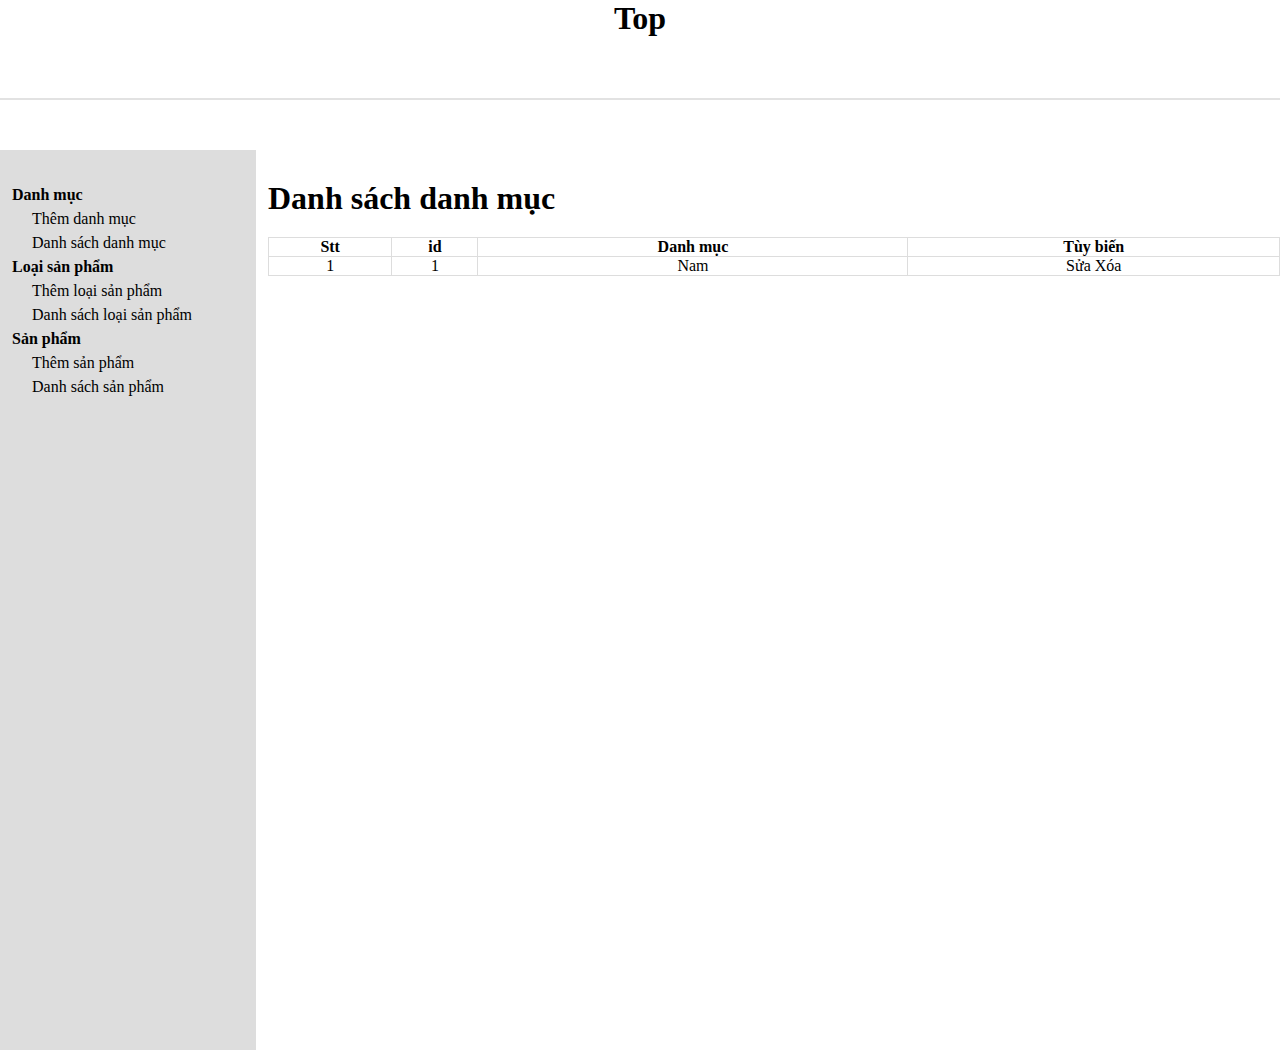
<file: admin/cartegorylish.html>
<!DOCTYPE html>
<html lang="en">
<head>
    <meta charset="UTF-8">
    <meta name="viewport" content="width=device-width, initial-scale=1.0">
    <link rel="stylesheet" href="style.css">
    <title>Danh mục sản phẩm</title>
</head>
<body>
    <header>
        <h1>Top</h1>
    </header>
    <section class="admin-content">
        <div class="admin-content-left">
            <ul>
                <li><a href="">Danh mục</a>
                    <ul>
                        <li><a href="">Thêm danh mục</a></li>
                        <li><a href="">Danh sách danh mục</a></li>
                    </ul>
                </li>
                <li><a href="">Loại sản phẩm</a>
                    <ul>
                        <li><a href="">Thêm loại sản phẩm</a></li>
                        <li><a href="">Danh sách loại sản phẩm</a></li>
                    </ul>
                </li>
                <li><a href="">Sản phẩm</a>
                    <ul>
                        <li><a href="">Thêm sản phẩm</a></li>
                        <li><a href="">Danh sách sản phẩm</a></li>
                    </ul>
                </li>
            </ul>
        </div>
        <div class="admin-content-right">
            <div class="admin-content-right-cartegory-list">
                <h1>Danh sách danh mục</h1>
                <table>
                    <tr>
                        <th>Stt</th>
                        <th>id</th>
                        <th>Danh mục</th>
                        <th>Tùy biến</th>
                    </tr>
                    <tr>
                        <td>1</td>
                        <td>1</td>
                        <td>Nam</td>
                        <td><a href="">Sửa</a> <a href="">Xóa</a></td>
                    </tr>
                </table>
            </div>
        </div>
    </section>
</body>
</html>
</file>
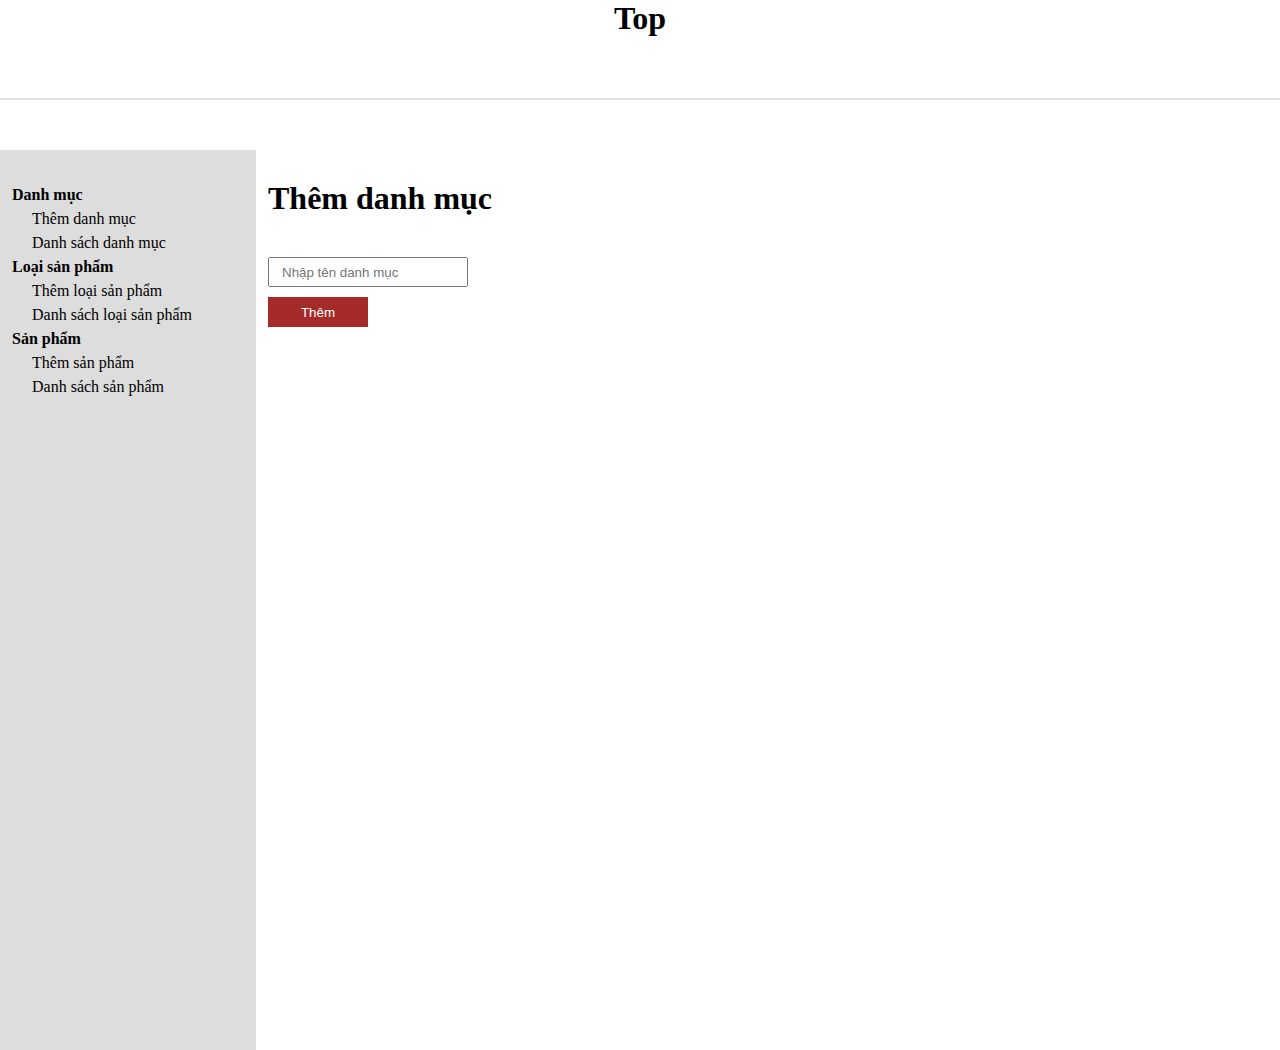
<file: admin/category.html>
<!DOCTYPE html>
<html lang="en">
<head>
    <meta charset="UTF-8">
    <meta name="viewport" content="width=device-width, initial-scale=1.0">
    <link rel="stylesheet" href="style.css">
    <title>Danh mục sản phẩm</title>
</head>
<body>
    <header>
        <h1>Top</h1>
    </header>
    <section class="admin-content">
        <div class="admin-content-left">
            <ul>
                <li><a href="">Danh mục</a>
                    <ul>
                        <li><a href="">Thêm danh mục</a></li>
                        <li><a href="">Danh sách danh mục</a></li>
                    </ul>
                </li>
                <li><a href="">Loại sản phẩm</a>
                    <ul>
                        <li><a href="">Thêm loại sản phẩm</a></li>
                        <li><a href="">Danh sách loại sản phẩm</a></li>
                    </ul>
                </li>
                <li><a href="">Sản phẩm</a>
                    <ul>
                        <li><a href="">Thêm sản phẩm</a></li>
                        <li><a href="">Danh sách sản phẩm</a></li>
                    </ul>
                </li>
            </ul>
        </div>
        <div class="admin-content-right">
            <div class="admin-content-right-cartegory-add">
                <h1>Thêm danh mục</h1>
                <form action="" method="POST">
                    <input type="text" placeholder="Nhập tên danh mục">
                    <button type="submit">Thêm</button>
                </form>
            </div>
        </div>
    </section>
</body>
</html>
</file>
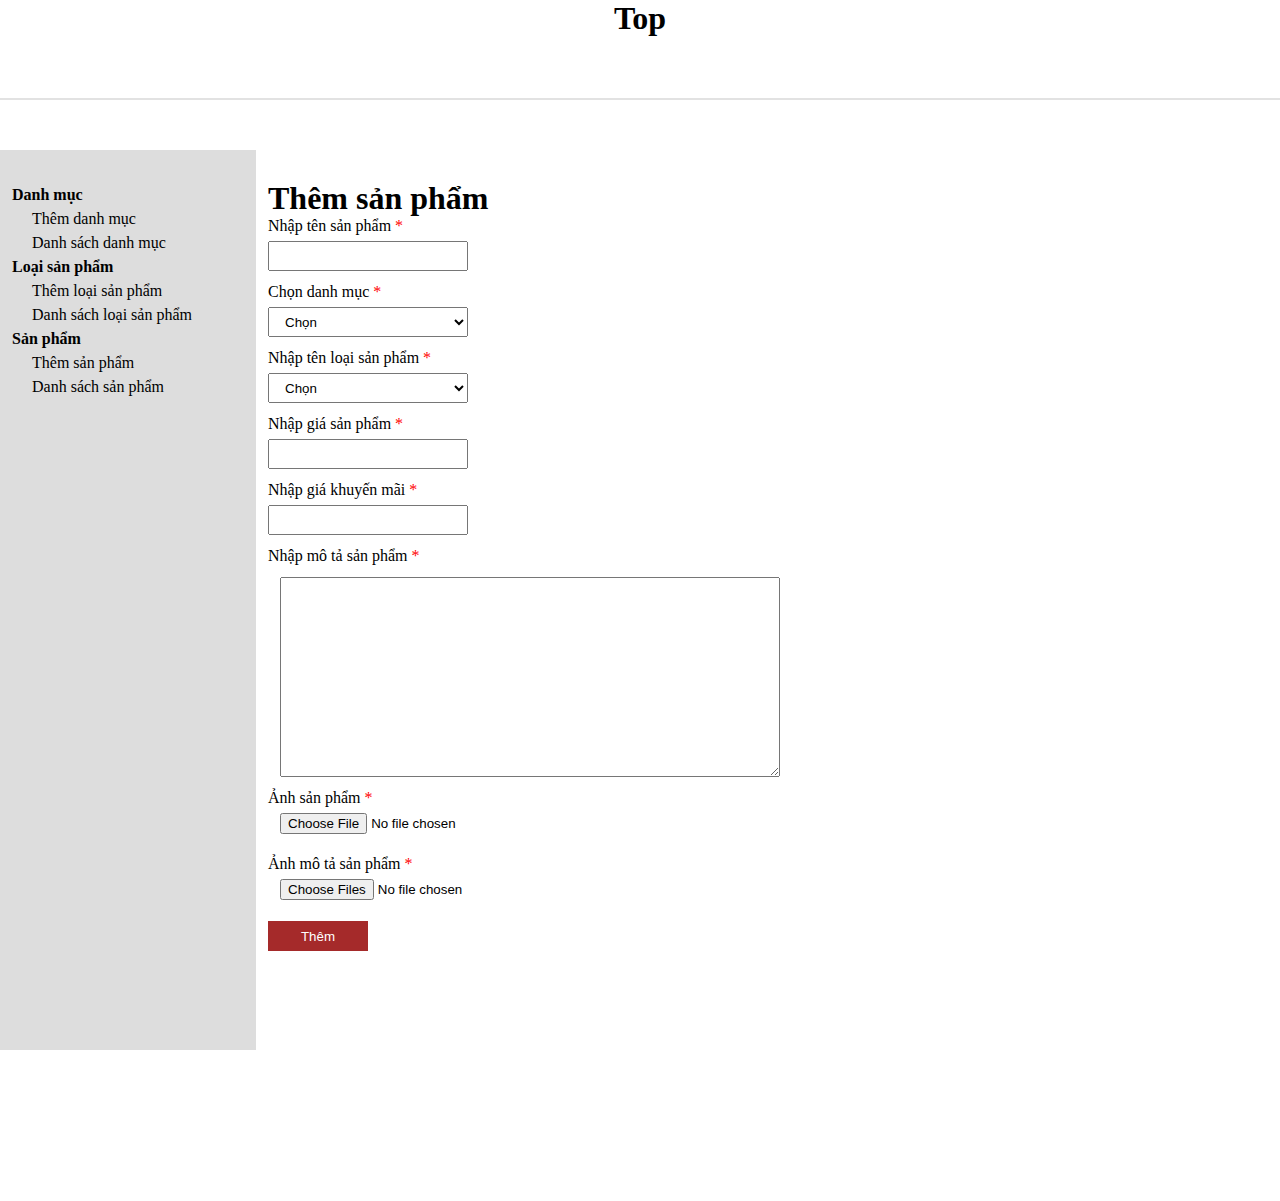
<file: admin/productadd.html>
<!DOCTYPE html>
<html lang="en">
<head>
    <meta charset="UTF-8">
    <meta name="viewport" content="width=device-width, initial-scale=1.0">
    <link rel="stylesheet" href="style.css">
    <title>Danh mục sản phẩm</title>
</head>
<body>
    <header>
        <h1>Top</h1>
    </header>
    <section class="admin-content">
        <div class="admin-content-left">
            <ul>
                <li><a href="">Danh mục</a>
                    <ul>
                        <li><a href="">Thêm danh mục</a></li>
                        <li><a href="">Danh sách danh mục</a></li>
                    </ul>
                </li>
                <li><a href="">Loại sản phẩm</a>
                    <ul>
                        <li><a href="">Thêm loại sản phẩm</a></li>
                        <li><a href="">Danh sách loại sản phẩm</a></li>
                    </ul>
                </li>
                <li><a href="">Sản phẩm</a>
                    <ul>
                        <li><a href="">Thêm sản phẩm</a></li>
                        <li><a href="">Danh sách sản phẩm</a></li>
                    </ul>
                </li>
            </ul>
        </div>
        <div class="admin-content-right">
            <div class="admin-content-right-product-add">
                <h1>Thêm sản phẩm</h1>
                <form action="" method="POST" enctype="multipart/form-data">
                    <label for="">Nhập tên sản phẩm <span style="color: red;">*</span></label>
                    <input type="text" >
                    <label for="">Chọn danh mục <span style="color: red;">*</span></label>
                    <select name="" id="">
                        <option value="">Chọn</option>
                    </select>
                    <label for="">Nhập tên loại sản phẩm <span style="color: red;">*</span></label>
                    <select name="" id="">
                        <option value="">Chọn</option>
                    </select>
                    <label for="">Nhập giá sản phẩm <span style="color: red;">*</span></label>
                    <input type="text">
                    <label for="">Nhập giá khuyến mãi <span style="color: red;">*</span></label>
                    <input type="text">
                    <label for="">Nhập mô tả sản phẩm <span style="color: red;">*</span></label>
                    <textarea name="" id="" cols="30" rows="18"></textarea>
                    <label for="">Ảnh sản phẩm <span style="color: red;">*</span></label>
                    <input type="file">
                    <label for="">Ảnh mô tả sản phẩm <span style="color: red;">*</span></label>
                    <input multiple type="file">
                    <button type="submit">Thêm</button>
                </form>
            </div>
        </div>
    </section>
</body>
</html>
</file>
<file: style.css>
/* menu */
*{
    margin: 0;
    padding: 0;
    box-sizing: border-box;
    font-family: Arial, Helvetica, sans-serif;   
}
li{
    list-style: none;
}
a{
    text-decoration: none;
}
header{
    display: flex;
    justify-content: space-between;
    padding: 12px 50px;
    height: 70px;
    align-items: center;
    position: fixed;
    top: 0;
    left: 0;
    width: 100%;
    z-index: 1;
    background: rgba(255, 255, 255, 0.3);
}
header.sticky{
    background: rgba(255, 255, 255, 1);
}
header:hover{
    background: rgba(255, 255, 255, 1);
}
.logo img{
    flex: 1;
    border-radius: 50%;
    height: 70px;
    width: 70px;
}
.menu{
    flex: 3;
    display: flex;
}
.menu li{
    padding: 0 12px;
    position: relative;
}
.menu li:hover .sub-menu{
    visibility: visible;
    top: 50px;
}
.sub-menu{
    position: absolute;
    width: 150px;
    border: 1px solid;
    padding: 10px 0 10px 0px;
    visibility: hidden;
    top: 60px;
    transition: 0.1s;
    z-index: 1;
    background: white;
}
.menu li a{
    color: green;
    font-size: 16px;
    font-weight: bold;
    display: block;
    line-height: 20px;
}
.orther{
    flex: 2;
    display: flex;
}
.orther input{
    outline: none;
}
.orther li{
    padding: 0 12px;
    cursor: pointer;
    position: relative;
}
.orther li::after{
    content: "";
    display: block;
    width: 1px;
    height: 80%;
    background-color: #cccccc;
    position: absolute;
    right: 0;
    top: 10%;
    transform: translate(-50%);
}
.orther li:last-child{
    margin-top: 7px;
    margin-left: 20px;
    color: black;
}
.orther li:last-child::after{
    display: none;
}
.orther li:first-child{
    position: relative;
}
.orther li:first-child input{
    width: 100%;
    border: none;
    border-bottom:1px solid #333 ;
    background: transparent;
}
.orther li:first-child i{
    position: absolute;
    right: 10px;
}
/* end menu */
/* app-container */
.app-container{
    text-align: center;
    align-items: center;
    padding: 150px 0 50px 0;
}
.app-google{
    margin: 50px;
}
.app-google img{
   height: 50px; 
   cursor: pointer;
}
.app-container p{
    line-height: 20px;
    letter-spacing: 1px;
    font-size: 17px;
    color: black;
    font-weight: bold;
}
.app-container input{
    margin-top: 50px;
    border: none;
    border-bottom: 1px solid black;
    padding-bottom: 20px;
    width: 400px;
    text-align: center;
    outline: none;
}
/* end app-container */
/* footer */
.footer-top{
    display: flex;
    text-align: center;
    justify-content: center;
    align-items: center;
    margin-bottom: 20px;
    height: 70px;
}
.footer-top li{
    padding: 0 12px;
    position: relative;
}
.footer-top li::after{
    content: "";
    display: block;
    width: 1px;
    height: 80%;
    background-color: #cccccc;
    position: absolute;
    right: 0;
    top: 10%;
    transform: translate(-50%);
}
.footer-top li:last-child::after{
    display: none;
}
.footer-top li:last-child{
    margin-right: 12px;
}
/* end footer */
/* cartegory */
.row{
    display: flex;
}
.cartegory-top{
    display: flex;
    flex-wrap: wrap;
    margin-bottom:50px ;
}
.cartegory{
    padding: 100px 0 0;
}
.cartegory-top p{
    font-family: Arial, Helvetica, sans-serif;
    margin: 0 12px;
    font-size: 12px;
}
.cartegory-left{
    width: 20%;
}
.cartegory-right{
    width: 80%;
    display: flex;
    flex-direction: column;
}
.cartegory-right-top {
    display: flex;
    align-items: center;
    gap: 20px; /* khoảng cách giữa các mục */
    margin-bottom: 20px;
}
.cartegory-right-top-item:first-child{
    flex: 2;
    font-size: 16px;
    font-family: Arial, Helvetica, sans-serif;
    font-weight: bold;
}
.cartegory-right-top-item{
    flex: 1;
    padding: 0 12px;
    margin-bottom: 20px;
}
.cartegory-right-top-item button{
    width: 100%;
    padding: 10px 15px;
    display: flex;
    justify-content: space-between;
    background-color: white;
    border: 1px solid #dddddd;
    cursor: pointer;
}
.cartegory-right-top-item select{
    width: 100%;
    padding: 10px 15px;
    display: flex;
    justify-content: space-between;
    background-color: white;
    border: 1px solid #dddddd;
    cursor: pointer;
}
.category-right-content{
    display: flex;
    margin-top: 20px;
    justify-content: space-between;
    flex-wrap: wrap;
    gap: 20px; /* Space between items */
}
.category-right-content-item{
    width: calc(25% - 20px);
    text-align: center;
    padding: 12px 0;
    border: 1px solid #ddd;
    border-radius: 8px;
    transition: transform 0.3s;
    cursor: pointer;
}
.category-right-content-item:hover {
    transform: scale(1.05); /* Hiệu ứng phóng to nhẹ khi hover */
    box-shadow: 0px 4px 10px rgba(0, 0, 0, 0.1); /* Hiệu ứng bóng */
}
.category-right-content-item h1{
    font-size: 11px;
    font-family: Arial, Helvetica, sans-serif;
    margin-top: 6px;
    color: #333333;
}
.category-right-content-item img{
    width: 100%;
    border-radius: 5px;
}
.category-right-bottom{
    display: flex;
}
.cartegory-left ul li{
    padding: 10px 0;
}
.cartegory-left ul li a{
    color: black;
    font-size: 16px;
    font-weight: bold;
    font-family: Arial, Helvetica, sans-serif;
}
.cartegory-left-li ul{
    display: none;
}
.cartegory-left-li.block ul{
    display: block;
}
.cartegory-left-li ul{
    counter-reset: #333333;
    font-size: 12px;
}
/* end cartegory */
/* product */
.product{
    padding: 100px 0;
}
.product-top{
    margin-bottom: 30px;
    display: flex;
}
.product-top p{
    font-family: Arial, Helvetica, sans-serif;
    margin: 0 12px;
    font-size: 12px;
}
.product-content{
    display: flex;
}
.product-content-left{
    width: 50%;
    display: flex;
}
.product-content-right{
    width: 50%;
    padding-right: 20px;

}
.product-content-left-big-img{
    width: 80%;
    margin-right: 20px;
}
.product-content-left-big-img img{
    width: 100%;
}
.product-content-left-small-img{
    width: 20%;
    margin-right: 20px;
}
.product-content-left-small-img img{
    width: 100%;
    cursor: pointer;
}
.product-content-right-product-name h1{
    font-family: Arial, Helvetica, sans-serif;
    font-size: 16px;
    color: black;
}
.product-content-right-product-name{
    color: #cccccc;
    font-size: 12px;
}
.product-content-right-product-price{
    margin: 12px 0;
    font-size: 20px;
    font-weight: bold;
    font-family: Arial, Helvetica, sans-serif;
}
.quantity{
    display: flex;
    margin-bottom: 20px;
}
.quantity input{
    width: 50px;
    height: 35px;
    margin-left: 5px;
}
.product-content-right-product-buton button{
    width: 200px;
    height: 50px;
    display: flex;
    margin: 20px 0 12px;
    transform: all 0.3s ;
}
.product-content-right-product-buton button:first-child{
    display: flex;
    justify-content: space-evenly;
    align-items: center;
    background-color: #ffff;
    border: 2px solid black;
    cursor: pointer;
    padding: 10px;
    transition: all 0.3s ease;
}
.product-content-right-product-buton button:first-child:hover{
    background-color: black;
    color: white;
}
.product-content-right-product-buton button:last-child{
    background-color: green;
    color: white;
    justify-content: space-evenly;
    border: none;
    padding: 10px;
    transition: all 0.3s ease;
}
.product-content-right-product-buton button:last-child:hover{
    background-color: rgb(108, 169, 15);
    color: black;
}
.product-content-right-product-icon{
    display: flex;
}
.product-content-right-product-icon-item{
    display: flex;
    margin-right: 12px;
    justify-content: center;
    align-items: center;
}
.product-content-right-product-icon-item i{
    font-size: 12px;
    margin-right: 6px;
}
.product-content-right-product-QR{
    margin: 20px 0 ;
}
.product-content-right-bottom{
    padding-top: 40px;
    border-top: 1px solid #dddddd;
    position: relative;
}
.product-content-right-bottom-top{
    position: absolute;
    width: 30px;
    height: 30px;
    border: 1px solid #dddddd;
    display: flex;
    justify-content: center;
    align-items: center;
    background-color: #fff;
    top: -15px;
    left: 50%;
    border-radius: 50%;
    transform: translateX(-50%);
    cursor: pointer;
}
.product-content-right-bottom-content-title{
    display: flex;
    border-bottom: 2px solid #dddddd;
}
.product-content-right-bottom-content-title-item{
    padding: 6px;
    cursor: pointer;
    margin-right: 6px;
}
.product-content-right-bottom-content-title-item p{
    font-family: Arial, Helvetica, sans-serif;
    font-size: 12px;
}
.product-content-right-bottom-content{
    padding-top: 30px;
}
.product-content-right-bottom-content {
    font-family: Arial, Helvetica, sans-serif;
    font-size: 12px;
    transition: all 0.3s;
}
.product-content-right-bottom-content-mota{
    display: none;
}
.activeB{
    display: none;
}
/* produc-related */
.product-related{
    margin-bottom: 50px;
}
.product-related-title{
    margin: 20px 0;
}
.product-related-title p{
    font-family: Arial, Helvetica, sans-serif;
    font-size: 14px;
    font-weight: bold;
    color: #333333;
}
.product-related-item{
    width: calc((100% - 60px) / 5);
    text-align: center;
    padding: 12px 0;
    border: 1px solid #ddd;
    border-radius: 8px;
    transition: transform 0.3s;
    cursor: pointer;
    margin: 0 6px;
}
.product-related-item h1{
    font-family: Arial, Helvetica, sans-serif;
    font-size: 14px;
    font-weight: bold;
    color: #333333;
    margin-top: 6px;
}
.product-related-item p{
    font-size: 12px;
}
.product-related-item:hover{
    transform: scale(1.05); /* Hiệu ứng phóng to nhẹ khi hover */
    box-shadow: 0px 4px 10px rgba(0, 0, 0, 0.1); /* Hiệu ứng bóng */
}
.product-related-item img{
    width: 100%;
}

/*end produc-related */
/* comment */
.comment-section {
    background-color: #f9f9f9;
    padding: 20px;
    border-radius: 5px;
    box-shadow: 0 0 10px rgba(0, 0, 0, 0.1);
    margin-top: 20px;
}

.comment-section h2 {
    color: #333;
    margin-bottom: 15px;
}

.comment-section form {
    display: flex;
    flex-direction: column;
}

.comment-section textarea {
    width: 100%;
    padding: 10px;
    margin-bottom: 10px;
    border-radius: 5px;
    border: 1px solid #ccc;
    font-size: 14px;
    resize: vertical;
}

.comment-section button {
    align-self: flex-start;
    padding: 10px 20px;
    background-color: #28a745;
    border: none;
    border-radius: 5px;
    color: white;
    cursor: pointer;
}

.comment-section button:hover {
    background-color: #218838;
}

.comments-list {
    margin-top: 20px;
}

.comment {
    background-color: #fff;
    padding: 10px;
    border-radius: 5px;
    box-shadow: 0 0 10px rgba(0, 0, 0, 0.1);
    margin-bottom: 10px;
}

.comment p {
    margin: 0;
    padding: 5px 0;
}

.comment p strong {
    font-size: 14px;
    color: #333;
}

.comment p small {
    font-size: 12px;
    color: #666;
}
/* end comment */
/* end product */
/* cart */
.cart{
    padding: 100px 0;
}
.cart-top-wrap{
    display: flex;
    justify-content: center;
    align-items: center;
}
.cart-top{
    height: 2px;
    width: 70%;
    background-color: #dddddd;
    display: flex;
    justify-content: space-between;
    align-items: center;
    margin: 50px 0 100px;
}
.cart-top-item{
    width: 40px;
    height: 40px;
    border-radius: 50%;
    border: 1px solid #dddddd;
    display: flex;
    align-items: center;
    justify-content: center;
    background-color: #fff;
    text-align: center;
}
.cart-top-item i{
    color: #dddddd;
}
.cart-top-cart{
    border: 1px solid #0DB7EA;
}
.cart-top-cart i{
    color: #0DB7EA;
}
.cart-content{
    display: flex;
}
.cart-content-left{
    flex: 2;
    padding-right: 12px;
}
.cart-content-left table{
    width: 100%;
    text-align: center;
}
.cart-content-left table th{
    padding-bottom: 30px;
    font-family: Arial, Helvetica, sans-serif;
    font-size: 12px;
    text-transform: uppercase;
    color: #333;
    border-collapse: collapse;
    border-bottom: 2px solid #dddddd;
}
.cart-content-left table p{
    font-size: 12px;
    font-family: Arial, Helvetica, sans-serif;
    color: #333;
}
.cart-content-left table input{
    width: 30px;
}
.cart-content-left table span{
    display: block;
    width: 20px;
    height: 20px;
    border: 1px solid #dddddd;
    cursor: pointer;
}
.cart-content-left table td{
    padding: 20px 0;
    border-bottom: 2px solid #dddddd;
}
.cart-content-left table td:first-child img{
    width: 130px;
}
.cart-content-left table td:nth-child(2){
    max-width: 130px;
}
.cart-content-right{
    flex: 1;
    padding-left: 12px;
    border-left: 2px solid #dddddd;
}
.cart-content-right table{
    width: 100%;
}
.cart-content-right table th{
    padding-bottom: 30px;
    font-family: Arial, Helvetica, sans-serif;
    font-size: 12px;
    color: #333;
    border-collapse: collapse;
    border-bottom: 2px solid #dddddd;
}
.cart-content-right table td{
    font-family: Arial, Helvetica, sans-serif;
    font-size: 12px;
    color: #333;
    padding: 6px 0;
}
.cart-content-right tr:nth-child(4) td{
    border-bottom: 2px solid #dddddd;
}
.cart-content-right tr td:last-child{
    text-align: right;
}
.cart-content-right-text{
    margin: 20px 0;
    text-align: center;
}
.cart-content-right-text p{
    font-family: Arial, Helvetica, sans-serif;
    font-size: 12px;
    color: #333;
}
.cart-content-right-button{
    text-align: center;
    align-items: center;
}
.cart-content-right-button button{
    padding: 0 18px;
    height: 35px;
    cursor: pointer;
}
.cart-content-right-button button:first-child{
    background-color: #ffff;
    border: 2px solid black;
    margin-right: 20px;
    transition: all 0.3s ease;
}
.cart-content-right-button button:first-child:hover{
    background-color: black;
    color: white;
}
.cart-content-right-button button:last-child{
    background-color: green;
    color: white;
    justify-content: space-evenly;
    border: none;
    transition: all 0.3s ease;
}
.cart-content-right-button button:last-child:hover{
    background-color: rgb(108, 169, 15);
    color: black;
}
.cart-content-right-dangnhap{
    margin-top: 20px;
}
.cart-content-right-dangnhap p{
    font-family: Arial, Helvetica, sans-serif;
    font-size: 12px;
    color: #333;
    font-weight: bold;
}
/* end card */
/* delivery */
.delivery{
    padding: 100px 0;
}
.delivery-content{
    display: flex;
}
.delivery-top-wrap{
    display: flex;
    justify-content: center;
    align-items: center;
}
.delivery-top{
    height: 2px;
    width: 70%;
    background: #dddddd;
    display: flex;
    justify-content: space-between;
    align-items: center;
    margin: 50px 0 100px;
}
.delivery-top-item{
    width: 40px;
    height: 40px;
    border-radius: 50%;
    border: 1px solid #dddddd;
    display: flex;
    align-items: center;
    justify-content: center;
    background-color: #fff;
    text-align: center;
}
.delivery-top-item i{
    color: #dddddd;
}
.delivery-top-address{
    border: 1px solid #0DB7EA;
}
.delivery-top-address i{
    color: #0DB7EA;
}
.delivery-content-left{
    width: 60%;
    padding-right: 12px;
}
.delivery-content-left p{
    font-family: Arial, Helvetica, sans-serif;
    font-size: 12px;
}
.delivery-content-left label{
    font-family: Arial, Helvetica, sans-serif;
    font-size: 12px;
    margin-bottom: 6px;
    display: block;
}
.delivery-content-left > p{
    font-weight: bold;
}
.delivery-content-left-dangnhap{
    display: flex;
    margin-top: 12px;
}
.delivery-content-left-dangnhap i{
    font-size: 12px;
    margin-right: 12px;
}
.delivery-content-left-khachle{
    display: flex;
    margin-top: 12px 0;
}
.delivery-content-left-khachle input{
    margin-right: 12px;
}
.delivery-content-left-dangky{
    display: flex;
    margin-bottom: 30px;
}
.delivery-content-left-dangky input{
    margin-right: 12px;
}
.delivery-content-left-input-top{
    display: flex;
    justify-content: space-between;
    flex-wrap: wrap;
}
.delivery-content-left-input-top-item{
    width: calc(50% - 12px);
}
.delivery-content-left-input-top-item input{
    width: 100%;
    height: 25px;
    border: 1px solid #dddddd;
    padding-left: 6px;
    margin-bottom: 5px;
}
.delivery-content-left-input-bottom input{
    width: 100%;
    height: 25px;
    border: 1px solid #dddddd;
    padding-left: 6px;
}
.delivery-content-left-button{
    display: flex;
    justify-content: space-between;
    padding-top: 20px;
}
.delivery-content-left-button p{
    display: inline-block;
    font-family: Arial, Helvetica, sans-serif;
    font-size: 12px;
}
.delivery-content-left-button span{
    margin-right: 12px;
}
.delivery-content-left-button button{
    height: 35px;
    border: 2px solid black;
    padding-left: 6px;
    cursor: pointer;
    padding: 6px 12px;
    background-color: green;
    color: white;
    border: none;
    transition: all 0.3s ease;
}
.delivery-content-left-button button:hover{
    background-color: rgb(108, 169, 15);
    color: black;
}
.delivery-content-right{
    width: 40%;
    padding-left: 12px;
    border-left: 2px solid #dddddd;
    height: auto;
}
.delivery-content-right table{
    width: 100%;
    font-family: Arial, Helvetica, sans-serif;
    font-size: 12px;
    text-align: center;
}
.delivery-content-right table tr th:first-child{
    text-align: left;
}
.delivery-content-right table tr th{
    padding-bottom: 12px;
    border-bottom: 2px solid #dddddd;
}
.delivery-content-right table tr th:last-child{
    text-align: right;
}
.delivery-content-right table tr td{
    padding: 6px 0;
}
.delivery-content-right table tr:nth-child(4){
    border-top: 2px solid #dddddd;
}
.delivery-content-right table tr td:first-child{
    text-align: left;
}
.delivery-content-right table tr td:last-child{
    text-align: right;
}
.delivery-content-right table tr td p {
    display: inline-block;
    margin: 0;
    vertical-align: middle;
    line-height: 1.2; /* Căn chỉnh lại chiều cao dòng */
}
/* end delivery */
/* payment */
.payment{
    padding: 100px 0;
}
.payment-top-wrap{
    display: flex;
    justify-content: center;
    align-items: center;
}
.payment-top{
    height: 2px;
    width: 70%;
    background: #dddddd;
    display: flex;
    justify-content: space-between;
    align-items: center;
    margin: 50px 0 100px;
}
.payment-top-item{
    width: 40px;
    height: 40px;
    border-radius: 50%;
    border: 1px solid #dddddd;
    display: flex;
    align-items: center;
    justify-content: center;
    background-color: #fff;
    text-align: center;
}
.payment-top-item i{
    color: #dddddd;
}
.payment-top-payment{
    border: 1px solid #0DB7EA;
}
.payment-top-payment i{
    color: #0DB7EA;
}
.payment-content{
    display: flex;
}
.payment-content-left{
    width: 60%;
}
.payment-content-left p,label{
    font-size: 12px;
    font-family: Arial, Helvetica, sans-serif;
}
.payment-content-left-method-payment-item-img img{
    height: 35px;
}
.payment-content-right{
    width: 40%;
    border-left: 2px solid #ddd;
    padding-left: 12px;
}
.payment-content-right-button{
    display: flex;
    padding: 12px 0;
    border-bottom: 1px dashed #dddddd;
}
.payment-content-right-button input{
    height: 30px;
    width: 200px;
    margin-right: 100px;
    padding-left: 12px;
}
.payment-content-right-button button{
    height: 30px;
    width: 100px;
    background-color: black;
    color: white;
    border: none;
    cursor: pointer;
}
.payment-content-right-mnv{
    margin-top: 20px;
}
.payment-content-right-mnv select{
    height: 30px;
    width: 100%;
    color: #75758A;
    padding-left: 12px;
}
.payment-content-right-payment{
    margin-top: 50px;
    align-items: center;
    text-align: center;
}
.payment-content-right-payment button{
    height: 35px;
    border: 2px solid black;
    padding-left: 6px;
    cursor: pointer;
    padding: 6px 12px;
    background-color: green;
    color: white;
    border: none;
    transition: all 0.3s ease;
}
.payment-content-right-payment button:hover{
    background-color: rgb(108, 169, 15);
    color: black;
}
/* end payment */
</file>
<file: admin/style.css>
*{
    margin: 0;
    padding: 0;
    box-sizing: border-box;
    color: black;
    outline: none;
}
a{
    text-decoration: none;
}
ul{
    list-style: none;
}
header{
    height: 100px;
    width: 100vw;
    border-bottom: 2px solid #dddd;
    text-align: center;
}
.admin-content{
    padding-top: 50px;
    display: flex;
}
.admin-content-left{
    background-color: #dddddd;
    width: 20%;
    height: 100vh;
    padding: 30px 0 0 12px;
}
.admin-content-left> ul> li> a{
    font-weight: bold;
}
.admin-content-left ul li{
    margin: 6px 0;
}
.admin-content-left ul ul{
    margin-left: 20px;
}
.admin-content-right{
    width: 80%;
    padding: 30px 0 0 12px;
}
.admin-content-right-cartegory-add input{
    height: 30px;
    width: 200px;
    padding-left: 12px;
    margin-top: 20px;
}
.admin-content-right-cartegory-add button{
    display: block;
    margin-top: 10px;
    height: 30px;
    width: 100px;
    cursor: pointer;
    background: brown;
    border: none;
    color: white;
    transition: all 0.3s ease;
}
.admin-content-right-cartegory-add button:hover{
    background-color: transparent;
    border: 1px solid brown;
    color: brown;
}
/* cartegory lish */
.admin-content-right-cartegory-list table{
    width: 100%;
    text-align: center;
    margin-top: 20px;
}
.admin-content-right-cartegory-list table tr th,td{
    border: 1px solid #dddddd;
}
table{
    border-collapse: collapse;
}
/* end cartegory lish */
/* brand add */
.admin-content-right-cartegory-add h1{
    margin-bottom: 20px;
}
.admin-content-right-cartegory-add select{
    height: 30px;
    width: 200px;
    margin-top: 10px;
}
/* end brand add */
/* product */
.admin-content-right-product-add input,select{
    width: 200px;
    height: 30px;
    display: block;
    margin: 6px 0 12px ;
    padding-left: 12px;
}
.admin-content-right-product-add textarea{
    display: block;
    height: 200px;
    width: 500px;
    margin: 12px;
    padding: 12px;
}
.admin-content-right-product-add button{
    display: block;
    margin-top: 10px;
    height: 30px;
    width: 100px;
    cursor: pointer;
    background: brown;
    border: none;
    color: white;
    transition: all 0.3s ease;
    margin-bottom: 250px;
}
.admin-content-right-product-add button:hover{
    background-color: transparent;
    border: 1px solid brown;
    color: brown;
}
/* end product */
</file>
